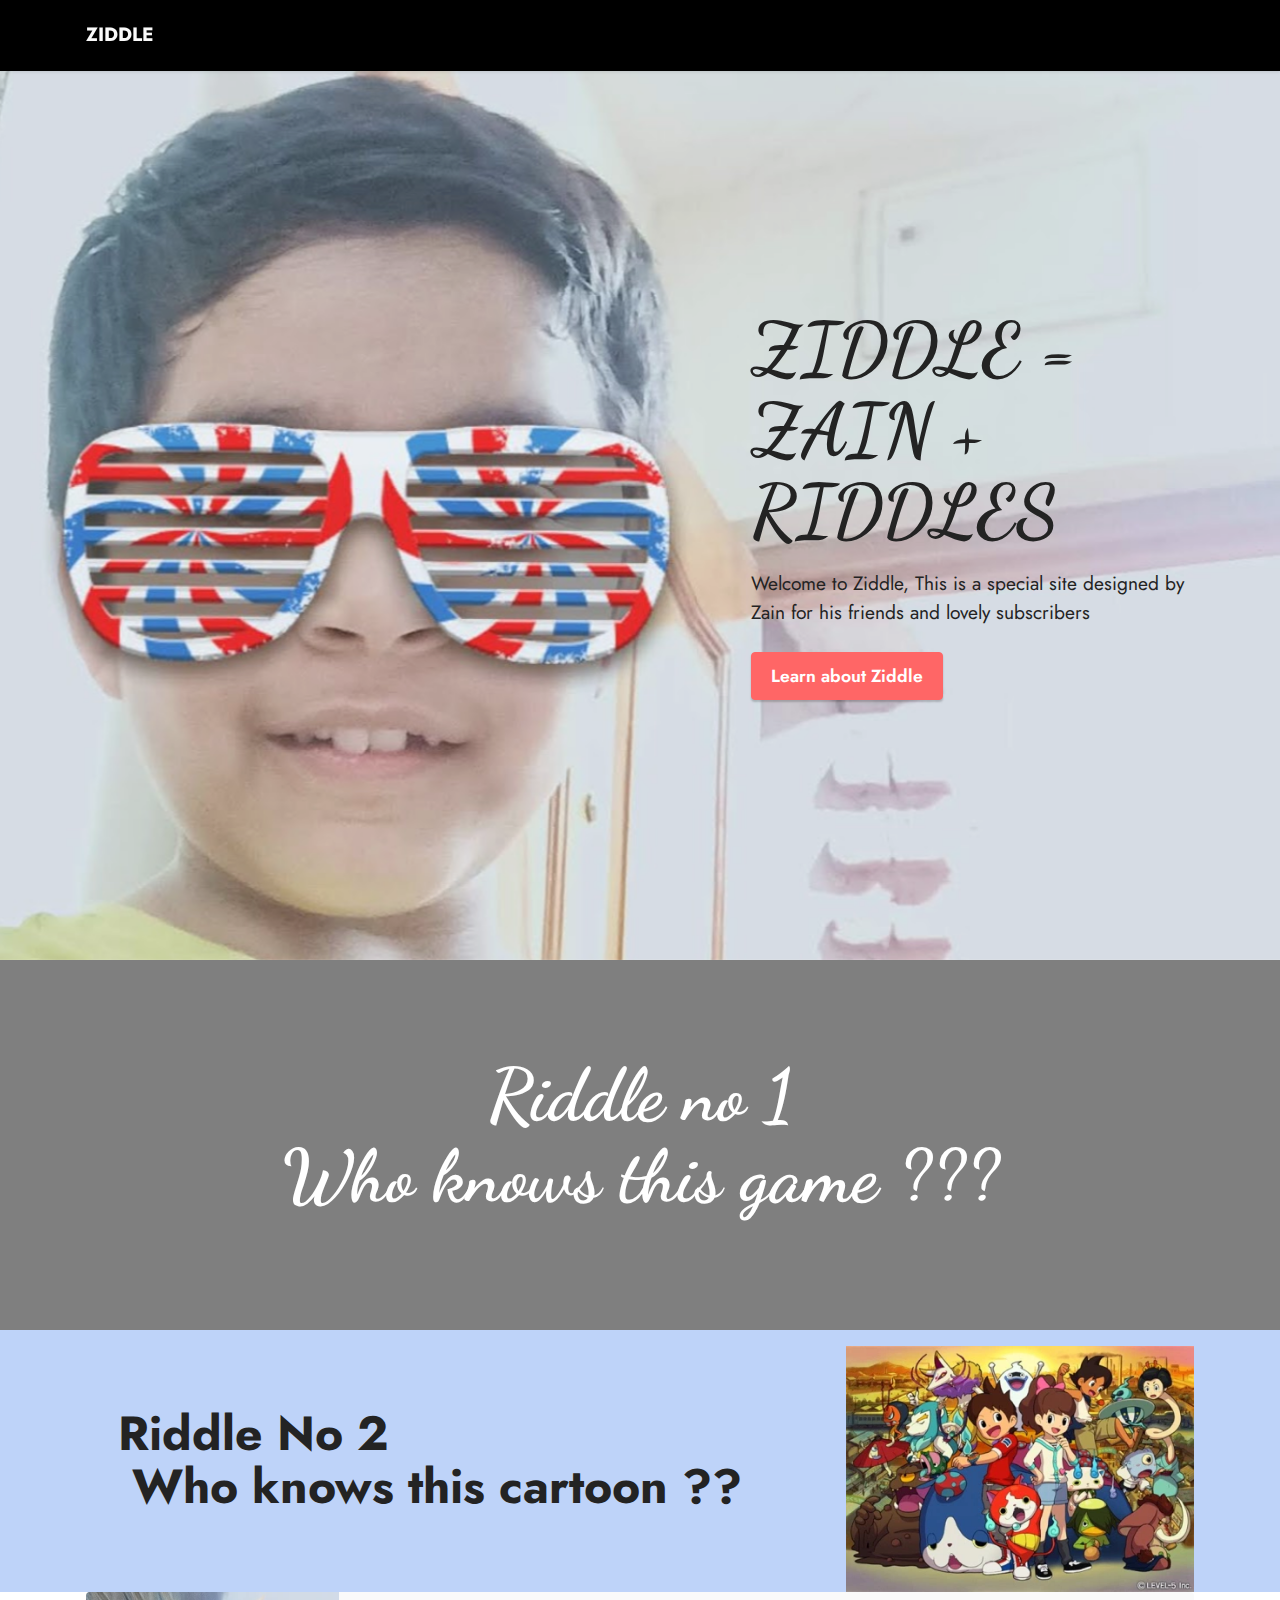
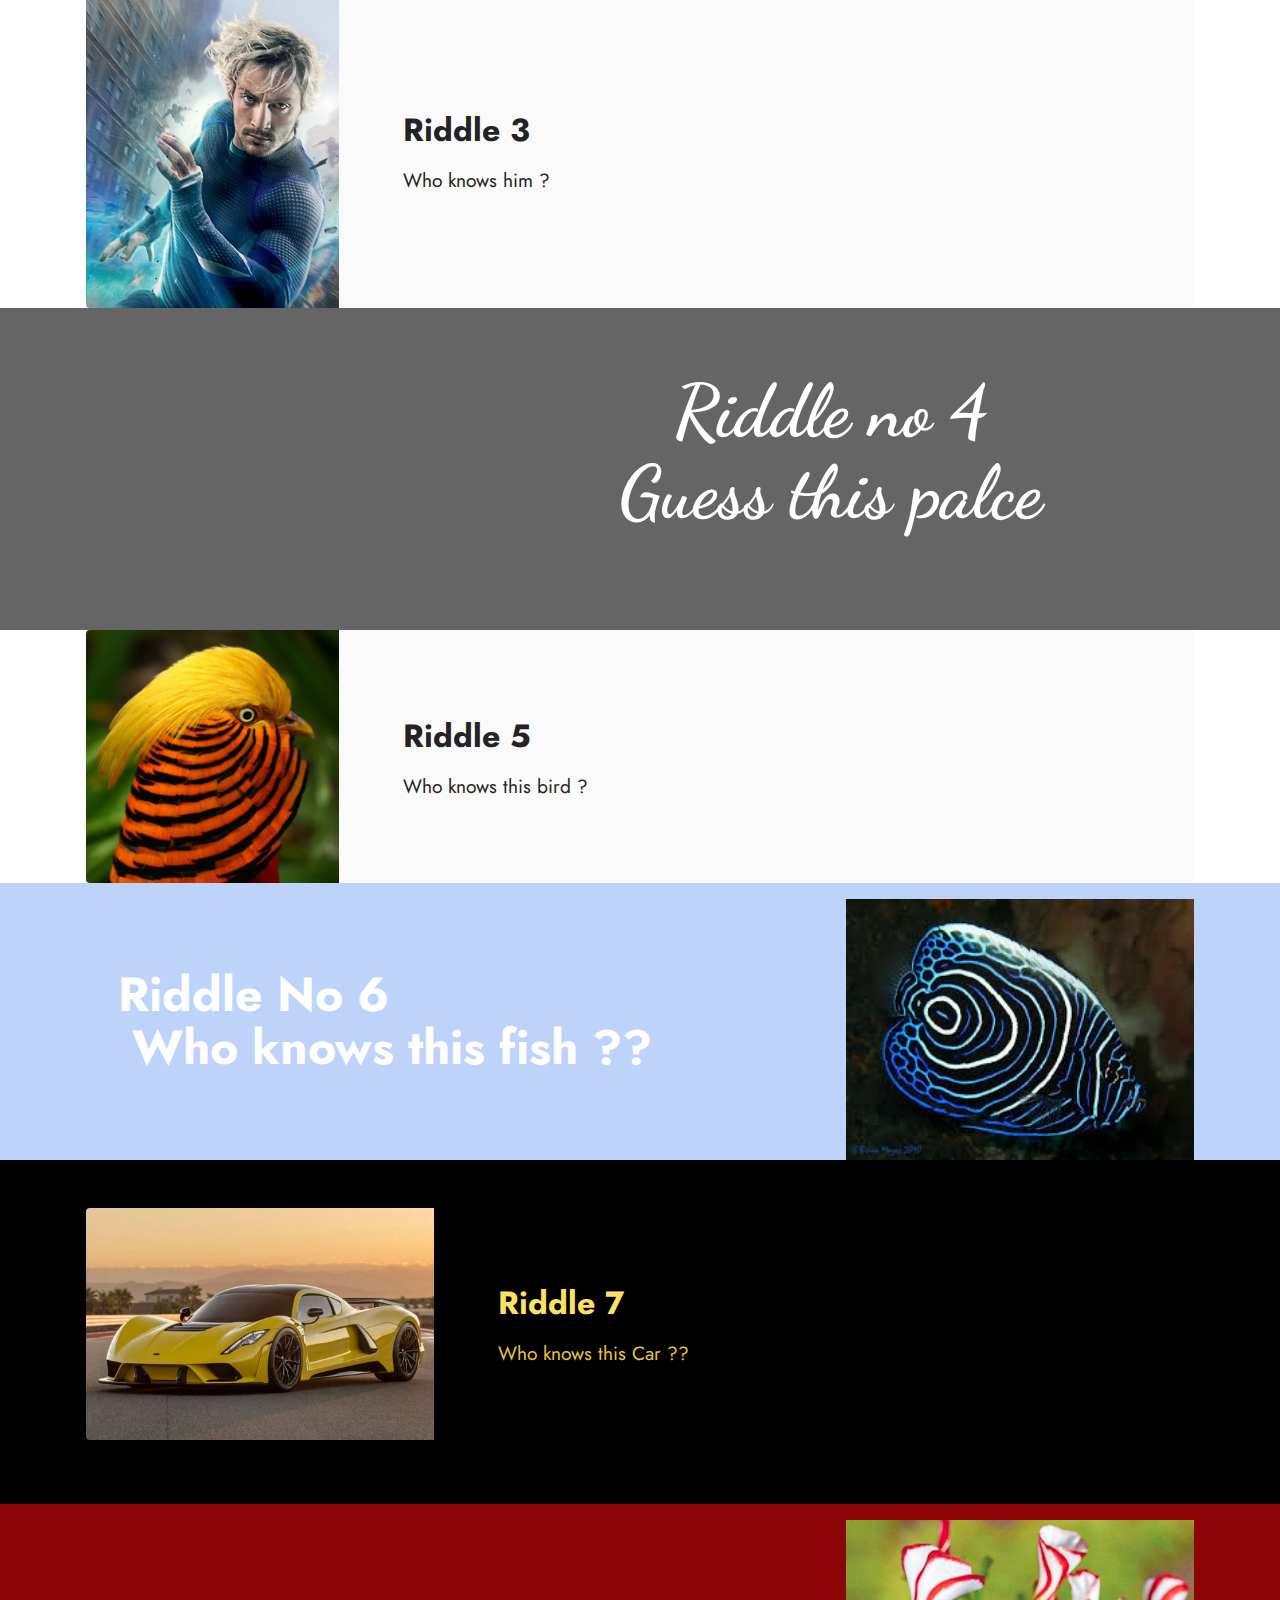
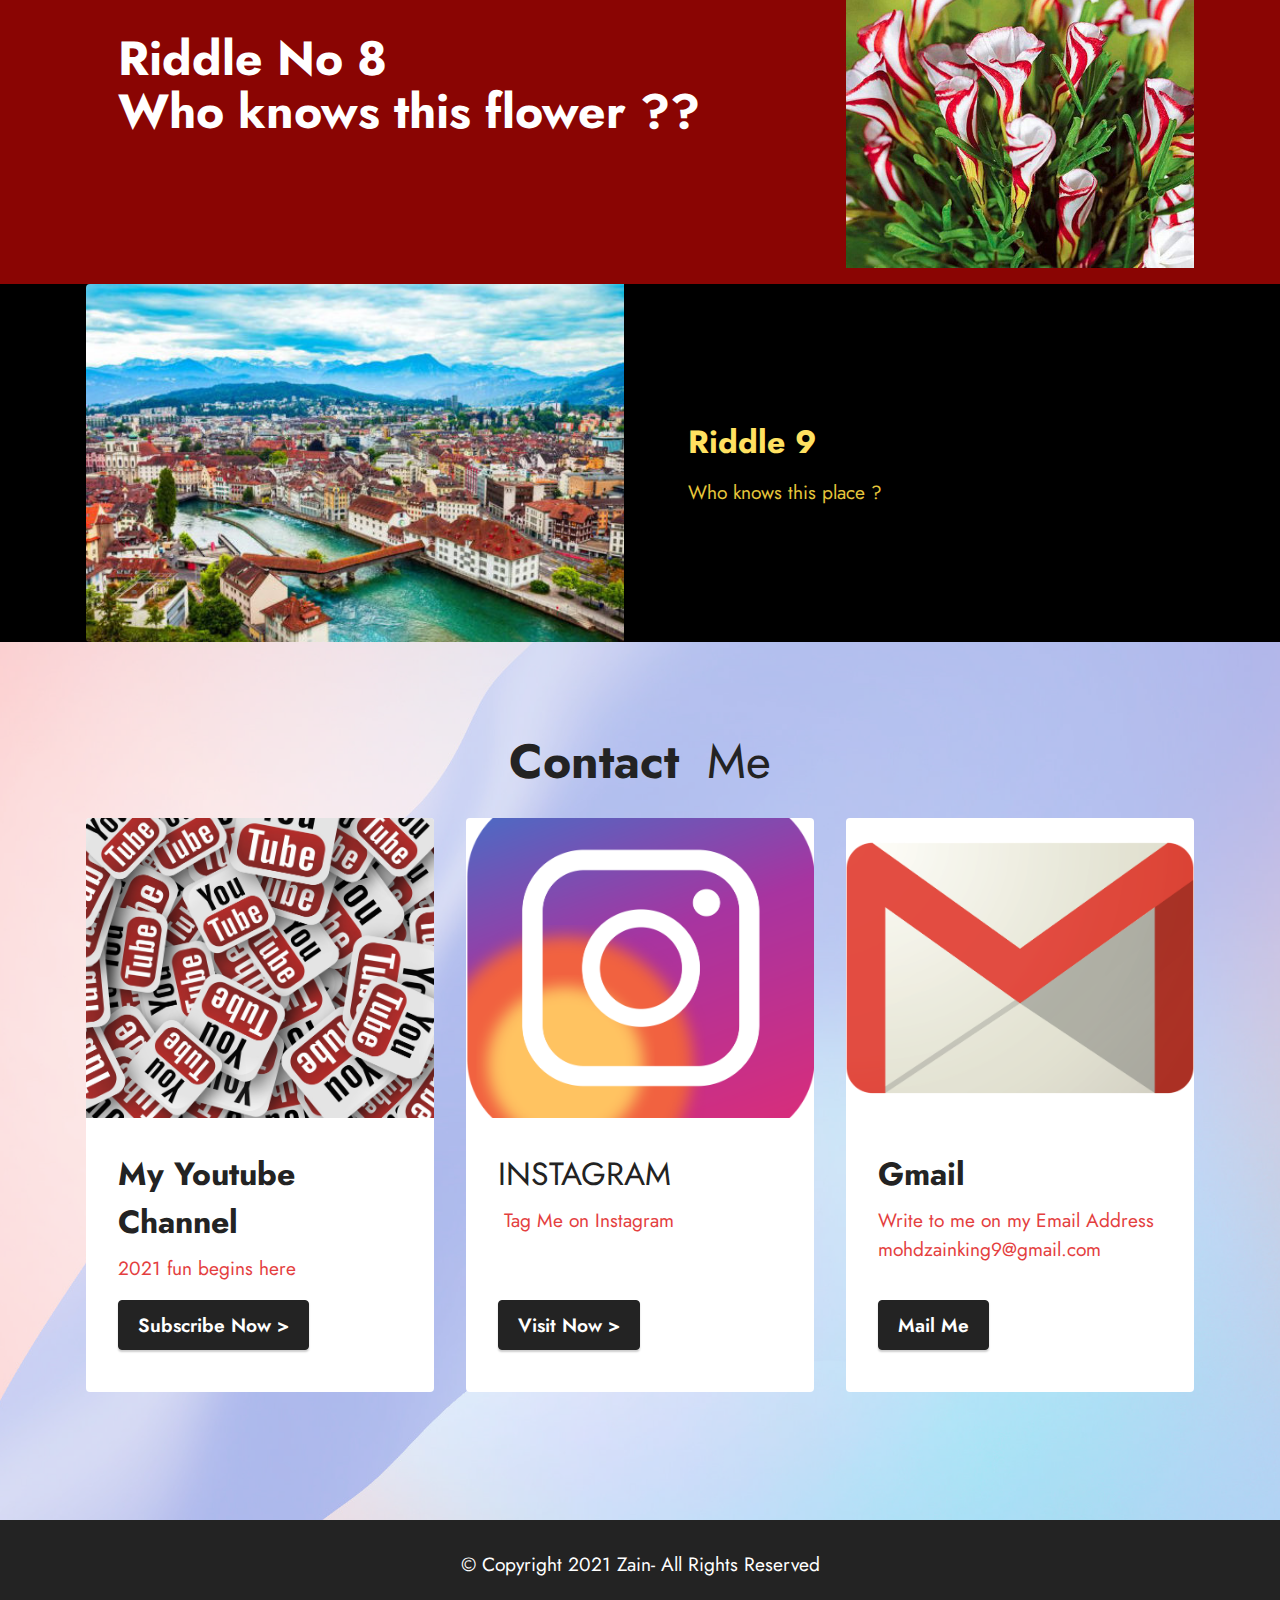
<file: index.html>
<!DOCTYPE html>
<html  >
<head>
  
  <meta charset="UTF-8">
  <meta http-equiv="X-UA-Compatible" content="IE=edge">
  
  <meta name="viewport" content="width=device-width, initial-scale=1, minimum-scale=1">
  <link rel="shortcut icon" href="assets/images/logo.png" type="image/x-icon">
  <meta name="description" content="">
  
  
  <title>Home</title>
  <link rel="stylesheet" href="assets/tether/tether.min.css">
  <link rel="stylesheet" href="assets/bootstrap/css/bootstrap.min.css">
  <link rel="stylesheet" href="assets/bootstrap/css/bootstrap-grid.min.css">
  <link rel="stylesheet" href="assets/bootstrap/css/bootstrap-reboot.min.css">
  <link rel="stylesheet" href="assets/dropdown/css/style.css">
  <link rel="stylesheet" href="assets/socicon/css/styles.css">
  <link rel="stylesheet" href="assets/theme/css/style.css">
  <link rel="preload" as="style" href="assets/mobirise/css/mbr-additional.css"><link rel="stylesheet" href="assets/mobirise/css/mbr-additional.css" type="text/css">
  
  
  
  
</head>
<body>
  
  <section class="menu menu1 cid-sieRmgfRUF" once="menu" id="menu1-0">
    

    <nav class="navbar navbar-dropdown navbar-fixed-top navbar-expand-lg">
        <div class="container">
            <div class="navbar-brand">
                
                <span class="navbar-caption-wrap"><a class="navbar-caption text-white display-7" href="https://mobiri.se">ZIDDLE</a></span>
            </div>
            <button class="navbar-toggler" type="button" data-toggle="collapse" data-target="#navbarSupportedContent" aria-controls="navbarNavAltMarkup" aria-expanded="false" aria-label="Toggle navigation">
                <div class="hamburger">
                    <span></span>
                    <span></span>
                    <span></span>
                    <span></span>
                </div>
            </button>
            <div class="collapse navbar-collapse" id="navbarSupportedContent">
                <ul class="navbar-nav nav-dropdown nav-right" data-app-modern-menu="true"><li class="nav-item"><a class="nav-link link text-black display-4" href="https://mobiri.se"></a>
                    </li></ul>
                
                
            </div>
        </div>
    </nav>
</section>

<section class="header1 cid-sieRuquzo2 mbr-fullscreen" id="header1-1">

    

    <div class="mbr-overlay" style="opacity: 0.1; background-color: rgb(250, 250, 250);"></div>

    <div class="container">
        <div class="row justify-content-end">
            <div class="col-12 col-lg-5">
                <h1 class="mbr-section-title mbr-fonts-style mb-3 display-1"><strong>ZIDDLE = ZAIN + RIDDLES</strong></h1>
                
                <p class="mbr-text mbr-fonts-style display-7">Welcome to Ziddle, This is a special site designed by Zain for his friends and lovely subscribers&nbsp;</p>
                <div class="mbr-section-btn mt-3"><a class="btn btn-secondary display-4" href="page1.html">Learn about Ziddle</a></div>
                <div class="powr-comments" id="39a3076c_1607120290"></div><script src="https://www.powr.io/powr.js?platform=mobirise"></script>
            </div>
        </div>
    </div>
</section>

<section class="header18 cid-sieY0N50po" data-bg-video="https://www.youtube.com/watch?v=xMW-51W0X28" id="header18-6">

    

    <div class="mbr-overlay" style="opacity: 0.5; background-color: rgb(0, 0, 0);"></div>

    <div class="align-center container">
        <div class="row justify-content-center">
            <div class="col-12 col-lg-10">
                <h1 class="mbr-section-title mbr-fonts-style mbr-white mb-3 display-1"><strong>&nbsp; &nbsp; Riddle no 1&nbsp; &nbsp;&nbsp;</strong><br><strong>Who knows this game ???</strong></h1>
                
                
                
            </div>
        </div>
    </div>
</section>

<section class="header14 cid-sifioinuuo" id="header14-b">

    

    

    <div class="container">
        <div class="row justify-content-center align-items-center">
            <div class="col-12 col-md-4 image-wrapper">
                <img src="assets/images/yokai-watch.jpg" alt="">
            </div>
            <div class="col-12 col-md">
                <div class="text-wrapper">
                    <h1 class="mbr-section-title mbr-fonts-style mb-3 display-2"><strong>Riddle No 2</strong><br><strong>&nbsp;Who knows this cartoon ??</strong></h1>
                    
                    
                </div>
            </div>
        </div>
    </div>
</section>

<section class="features10 cid-sifm46g42p" id="features11-c">
    <!---->
    
    
    <div class="container">
        <div class="title">
            
            
        </div>
        <div class="card">
            <div class="card-wrapper">
                <div class="row align-items-center">
                    <div class="col-12 col-md-3">
                        <div class="image-wrapper">
                            <img src="assets/images/qckslvr.webp" alt="" title="">
                        </div>
                    </div>
                    <div class="col-12 col-md">
                        <div class="card-box">
                            <div class="row">
                                <div class="col-12">
                                    <div class="top-line">
                                        <h4 class="card-title mbr-fonts-style display-5"><strong>Riddle 3</strong></h4>
                                        <p class="cost mbr-fonts-style display-5"></p>
                                    </div>
                                </div>
                                <div class="col-12">
                                    <div class="bottom-line">
                                        <p class="mbr-text mbr-fonts-style m-0 display-7">
                                            Who knows him ?</p>
                                    </div>
                                </div>
                            </div>
                        </div>
                    </div>
                </div>
            </div>
        </div>
        
        
        
        
        
    </div>
</section>

<section class="header5 cid-sifmRooK2s" data-bg-video="https://www.youtube.com/watch?v=P9o4vyYH-Vs" id="header5-d">

    

    <div class="mbr-overlay" style="opacity: 0.7; background-color: rgb(35, 35, 35);"></div>

    <div class="container">
        <div class="row justify-content-end">
            <div class="col-12 col-lg-8">
                <h1 class="mbr-section-title mbr-fonts-style mbr-white mb-3 display-1"><strong>Riddle no 4 </strong><br><strong>Guess this palce</strong></h1>
                
                
                
            </div>
        </div>
    </div>
</section>

<section class="features10 cid-sifoHTuvLM" id="features11-e">
    <!---->
    
    
    <div class="container">
        <div class="title">
            
            
        </div>
        <div class="card">
            <div class="card-wrapper">
                <div class="row align-items-center">
                    <div class="col-12 col-md-3">
                        <div class="image-wrapper">
                            <img src="assets/images/golder.jpg" alt="" title="">
                        </div>
                    </div>
                    <div class="col-12 col-md">
                        <div class="card-box">
                            <div class="row">
                                <div class="col-12">
                                    <div class="top-line">
                                        <h4 class="card-title mbr-fonts-style display-5"><strong>Riddle 5</strong></h4>
                                        <p class="cost mbr-fonts-style display-5"></p>
                                    </div>
                                </div>
                                <div class="col-12">
                                    <div class="bottom-line">
                                        <p class="mbr-text mbr-fonts-style m-0 display-7">
                                            Who knows this bird ?</p>
                                    </div>
                                </div>
                            </div>
                        </div>
                    </div>
                </div>
            </div>
        </div>
        
        
        
        
        
    </div>
</section>

<section class="header14 cid-siftJRIp3t" id="header14-f">

    

    

    <div class="container">
        <div class="row justify-content-center align-items-center">
            <div class="col-12 col-md-4 image-wrapper">
                <img src="assets/images/baba-mail-259x194.jpg" alt="">
            </div>
            <div class="col-12 col-md">
                <div class="text-wrapper">
                    <h1 class="mbr-section-title mbr-fonts-style mb-3 display-2"><strong>Riddle No 6</strong><br><strong>&nbsp;Who knows this&nbsp;</strong><strong>fish ??</strong></h1>
                    
                    
                </div>
            </div>
        </div>
    </div>
</section>

<section class="features10 cid-sifu9qp74q" id="features11-h">
    <!---->
    
    
    <div class="container">
        <div class="title">
            
            
        </div>
        <div class="card">
            <div class="card-wrapper">
                <div class="row align-items-center">
                    <div class="col-12 col-md-4">
                        <div class="image-wrapper">
                            <img src="assets/images/henice-venom-506x337.jpg" alt="" title="">
                        </div>
                    </div>
                    <div class="col-12 col-md">
                        <div class="card-box">
                            <div class="row">
                                <div class="col-12">
                                    <div class="top-line">
                                        <h4 class="card-title mbr-fonts-style display-5"><strong>Riddle 7&nbsp;</strong></h4>
                                        <p class="cost mbr-fonts-style display-5"></p>
                                    </div>
                                </div>
                                <div class="col-12">
                                    <div class="bottom-line">
                                        <p class="mbr-text mbr-fonts-style m-0 display-7">Who knows this Car ??</p>
                                    </div>
                                </div>
                            </div>
                        </div>
                    </div>
                </div>
            </div>
        </div>
        
        
        
        
        
    </div>
</section>

<section class="header14 cid-sifvmi7Vsa" id="header14-j">

    

    

    <div class="container">
        <div class="row justify-content-center align-items-center">
            <div class="col-12 col-md-4 image-wrapper">
                <img src="assets/images/9candy-cane-sorrel-500x500.jpg" alt="">
            </div>
            <div class="col-12 col-md">
                <div class="text-wrapper">
                    <h1 class="mbr-section-title mbr-fonts-style mb-3 display-2"><strong>Riddle No 8</strong><br><strong>Who knows this flower ??</strong></h1>
                    
                    
                </div>
            </div>
        </div>
    </div>
</section>

<section class="features10 cid-sifwZdINRi" id="features11-k">
    <!---->
    
    
    <div class="container">
        <div class="title">
            
            
        </div>
        <div class="card">
            <div class="card-wrapper">
                <div class="row align-items-center">
                    <div class="col-12 col-md-6">
                        <div class="image-wrapper">
                            <img src="assets/images/lucerne-city-aerial-panoramic-view-switzerland-lucerne-city-aerial-panoramic-view-lucerne-luzern-city-central-166233417-506x337.jpg" alt="" title="">
                        </div>
                    </div>
                    <div class="col-12 col-md">
                        <div class="card-box">
                            <div class="row">
                                <div class="col-12">
                                    <div class="top-line">
                                        <h4 class="card-title mbr-fonts-style display-5"><strong>Riddle 9</strong></h4>
                                        <p class="cost mbr-fonts-style display-5"></p>
                                    </div>
                                </div>
                                <div class="col-12">
                                    <div class="bottom-line">
                                        <p class="mbr-text mbr-fonts-style m-0 display-7">
                                            Who knows this place ?</p>
                                    </div>
                                </div>
                            </div>
                        </div>
                    </div>
                </div>
            </div>
        </div>
        
        
        
        
        
    </div>
</section>

<section class="features4 cid-sieRymnMgV" id="features4-2">
    
    <div class="mbr-overlay"></div>
    <div class="container">
        <div class="mbr-section-head">
            <h4 class="mbr-section-title mbr-fonts-style align-center mb-0 display-2"><p><strong>Contact&nbsp;</strong>&nbsp;Me</p></h4>
            
        </div>
        <div class="row mt-4">
            
            
            <div class="item features-image сol-12 col-md-6 col-lg-4">
                <div class="item-wrapper">
                    <div class="item-img">
                        <img src="assets/images/mbr.jpg" alt="" title="" data-slide-to="0">
                    </div>
                    <div class="item-content">
                        <h5 class="item-title mbr-fonts-style display-5"><strong>My Youtube Channel</strong></h5>
                        <h6 class="item-subtitle mbr-fonts-style mt-1 display-7">2021 fun begins here&nbsp;</h6>
                        
                    </div>
                    <div class="mbr-section-btn item-footer mt-2"><a href="https://www.youtube.com/channel/UCiAsWtzj45niQ2V6zsEK5Yg/featured?view_as=subscriber" class="btn item-btn btn-black display-7" target="_blank">Subscribe Now &gt;</a></div>
                </div>
            </div><div class="item features-image сol-12 col-md-6 col-lg-4">
                <div class="item-wrapper">
                    <div class="item-img">
                        <img src="assets/images/mbr-2.png" alt="" title="" data-slide-to="1">
                    </div>
                    <div class="item-content">
                        <h5 class="item-title mbr-fonts-style display-5">INSTAGRAM</h5>
                        <h6 class="item-subtitle mbr-fonts-style mt-1 display-7">&nbsp;Tag Me on Instagram</h6>
                        
                    </div>
                    <div class="mbr-section-btn item-footer mt-2"><a href="https://www.instagram.com/zain123174/" class="btn item-btn btn-black display-7" target="_blank">Visit Now &gt;</a></div>
                </div>
            </div><div class="item features-image сol-12 col-md-6 col-lg-4">
                <div class="item-wrapper">
                    <div class="item-img">
                        <img src="assets/images/mbr-1.png" alt="" title="" data-slide-to="2">
                    </div>
                    <div class="item-content">
                        <h5 class="item-title mbr-fonts-style display-5"><strong>Gmail&nbsp;</strong></h5>
                        <h6 class="item-subtitle mbr-fonts-style mt-1 display-7">Write to me on my Email Address<br>mohdzainking9@gmail.com</h6>
                        
                    </div>
                    <div class="mbr-section-btn item-footer mt-2"><a href="mailto:mohdzainking9@gmail.com" class="btn item-btn btn-black display-7">Mail Me</a></div>
                </div>
            </div>
            
        </div>
    </div>
    
</section>

<section class="footer7 cid-sieRCFmxHL" once="footers" id="footer7-3">

    

    

    <div class="container">
        <div class="media-container-row align-center mbr-white">
            <div class="col-12">
                <p class="mbr-text mb-0 mbr-fonts-style display-7">
                    © Copyright 2021 Zain- All Rights Reserved
                </p>
            </div>
        </div>
    </div>
</section><section id="top-1" hidden><a href="https://mobirise.site"></a></section><script src="assets/web/assets/jquery/jquery.min.js"></script>  <script src="assets/popper/popper.min.js"></script>  <script src="assets/tether/tether.min.js"></script>  <script src="assets/bootstrap/js/bootstrap.min.js"></script>  <script src="assets/smoothscroll/smooth-scroll.js"></script>  <script src="assets/dropdown/js/nav-dropdown.js"></script>  <script src="assets/dropdown/js/navbar-dropdown.js"></script>  <script src="assets/touchswipe/jquery.touch-swipe.min.js"></script>  <script src="assets/ytplayer/jquery.mb.ytplayer.min.js"></script>  <script src="assets/vimeoplayer/jquery.mb.vimeo_player.js"></script>  <script src="assets/theme/js/script.js"></script>  
  
  
</body>
</html>
</file>
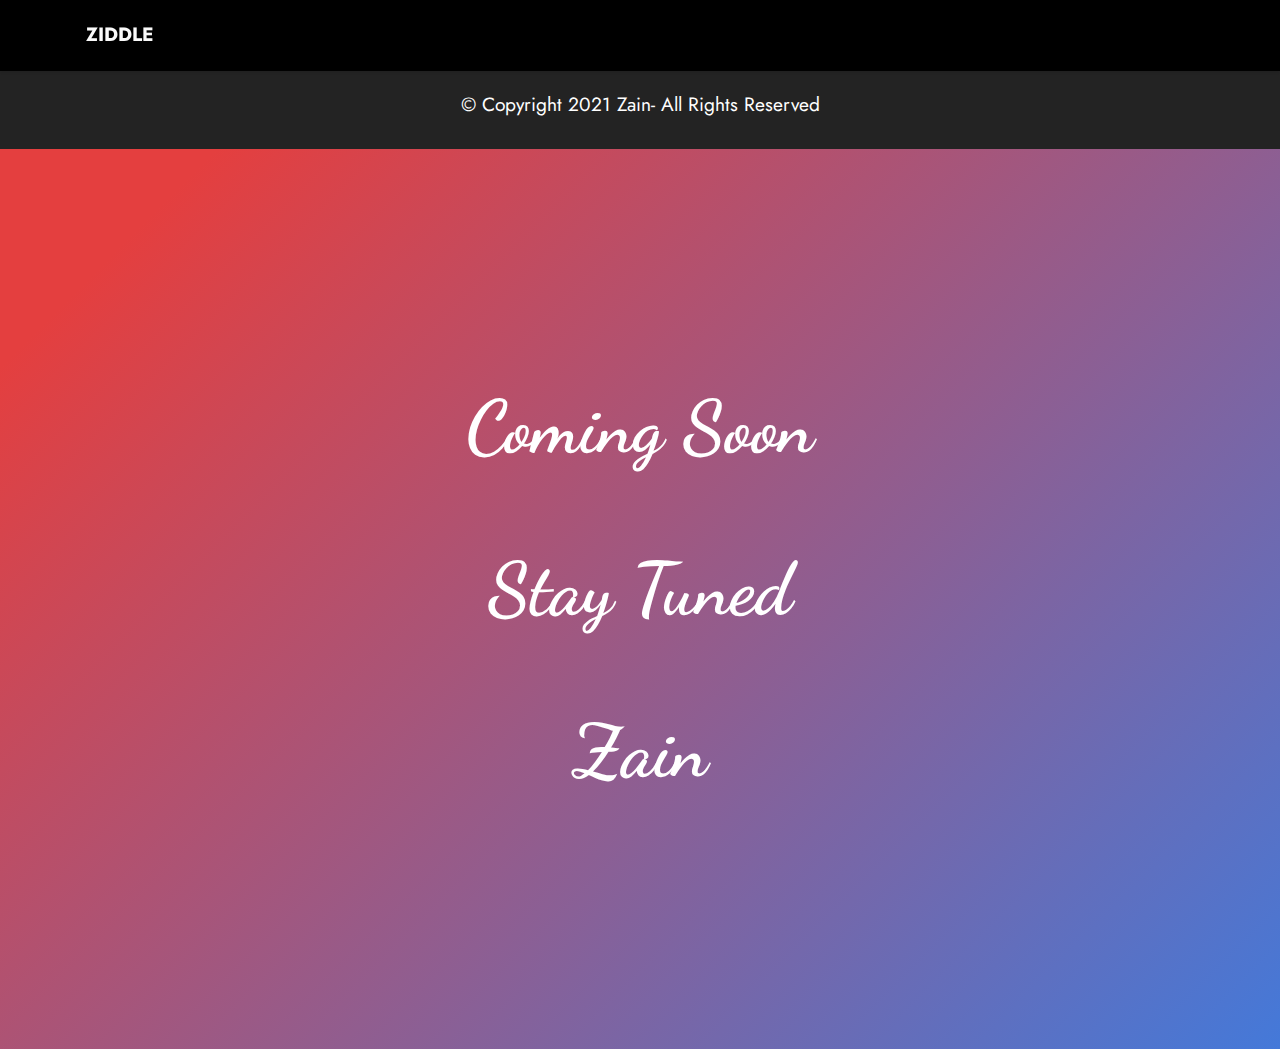
<file: page1.html>
<!DOCTYPE html>
<html  >
<head>
  
  <meta charset="UTF-8">
  <meta http-equiv="X-UA-Compatible" content="IE=edge">
  
  <meta name="viewport" content="width=device-width, initial-scale=1, minimum-scale=1">
  <link rel="shortcut icon" href="assets/images/logo.png" type="image/x-icon">
  <meta name="description" content="">
  
  
  <title>ziddle</title>
  <link rel="stylesheet" href="assets/tether/tether.min.css">
  <link rel="stylesheet" href="assets/bootstrap/css/bootstrap.min.css">
  <link rel="stylesheet" href="assets/bootstrap/css/bootstrap-grid.min.css">
  <link rel="stylesheet" href="assets/bootstrap/css/bootstrap-reboot.min.css">
  <link rel="stylesheet" href="assets/dropdown/css/style.css">
  <link rel="stylesheet" href="assets/socicon/css/styles.css">
  <link rel="stylesheet" href="assets/theme/css/style.css">
  <link rel="preload" as="style" href="assets/mobirise/css/mbr-additional.css"><link rel="stylesheet" href="assets/mobirise/css/mbr-additional.css" type="text/css">
  
  
  
  
</head>
<body>
  
  <section class="menu menu1 cid-sieRmgfRUF" once="menu" id="menu1-7">
    

    <nav class="navbar navbar-dropdown navbar-fixed-top navbar-expand-lg">
        <div class="container">
            <div class="navbar-brand">
                
                <span class="navbar-caption-wrap"><a class="navbar-caption text-white display-7" href="https://mobiri.se">ZIDDLE</a></span>
            </div>
            <button class="navbar-toggler" type="button" data-toggle="collapse" data-target="#navbarSupportedContent" aria-controls="navbarNavAltMarkup" aria-expanded="false" aria-label="Toggle navigation">
                <div class="hamburger">
                    <span></span>
                    <span></span>
                    <span></span>
                    <span></span>
                </div>
            </button>
            <div class="collapse navbar-collapse" id="navbarSupportedContent">
                <ul class="navbar-nav nav-dropdown nav-right" data-app-modern-menu="true"><li class="nav-item"><a class="nav-link link text-black display-4" href="https://mobiri.se"></a>
                    </li></ul>
                
                
            </div>
        </div>
    </nav>
</section>

<section class="footer7 cid-sieRCFmxHL" once="footers" id="footer7-8">

    

    

    <div class="container">
        <div class="media-container-row align-center mbr-white">
            <div class="col-12">
                <p class="mbr-text mb-0 mbr-fonts-style display-7">
                    © Copyright 2021 Zain- All Rights Reserved
                </p>
            </div>
        </div>
    </div>
</section>

<section class="header18 cid-sif4z8HHHN mbr-fullscreen" id="header18-9">

    

    

    <div class="align-center container">
        <div class="row justify-content-center">
            <div class="col-12 col-lg-10">
                <h1 class="mbr-section-title mbr-fonts-style mbr-white mb-3 display-1"><strong>Coming Soon</strong><br><strong>&nbsp;</strong><br><strong>Stay T</strong><strong>uned</strong><br><br><strong>Zain</strong></h1>
                
                
                
            </div>
        </div>
    </div>
</section><section id="top-1" hidden><a href="https://mobirise.site"></a></section><script src="assets/web/assets/jquery/jquery.min.js"></script>  <script src="assets/popper/popper.min.js"></script>  <script src="assets/tether/tether.min.js"></script>  <script src="assets/bootstrap/js/bootstrap.min.js"></script>  <script src="assets/smoothscroll/smooth-scroll.js"></script>  <script src="assets/dropdown/js/nav-dropdown.js"></script>  <script src="assets/dropdown/js/navbar-dropdown.js"></script>  <script src="assets/touchswipe/jquery.touch-swipe.min.js"></script>  <script src="assets/theme/js/script.js"></script>  
  
  
</body>
</html>
</file>
<file: assets/dropdown/css/style.css>
.navbar-dropdown {
  left: 0;
  padding: 0;
  position: absolute;
  right: 0;
  top: 0;
  transition: all 0.45s ease;
  z-index: 1030;
  background: #282828; }
  .navbar-dropdown .navbar-logo {
    margin-right: 0.8rem;
    transition: margin 0.3s ease-in-out;
    vertical-align: middle; }
    .navbar-dropdown .navbar-logo img {
      height: 3.125rem;
      transition: all 0.3s ease-in-out; }
    .navbar-dropdown .navbar-logo.mbr-iconfont {
      font-size: 3.125rem;
      line-height: 3.125rem; }
  .navbar-dropdown .navbar-caption {
    font-weight: 700;
    white-space: normal;
    vertical-align: -4px;
    line-height: 3.125rem !important; }
    .navbar-dropdown .navbar-caption, .navbar-dropdown .navbar-caption:hover {
      color: inherit;
      text-decoration: none; }
  .navbar-dropdown .mbr-iconfont + .navbar-caption {
    vertical-align: -1px; }
  .navbar-dropdown.navbar-fixed-top {
    position: fixed; }
  .navbar-dropdown .navbar-brand span {
    vertical-align: -4px; }
  .navbar-dropdown.bg-color.transparent {
    background: none; }
  .navbar-dropdown.navbar-short .navbar-brand {
    padding: 0.625rem 0; }
    .navbar-dropdown.navbar-short .navbar-brand span {
      vertical-align: -1px; }
  .navbar-dropdown.navbar-short .navbar-caption {
    line-height: 2.375rem !important;
    vertical-align: -2px; }
  .navbar-dropdown.navbar-short .navbar-logo {
    margin-right: 0.5rem; }
    .navbar-dropdown.navbar-short .navbar-logo img {
      height: 2.375rem; }
    .navbar-dropdown.navbar-short .navbar-logo.mbr-iconfont {
      font-size: 2.375rem;
      line-height: 2.375rem; }
  .navbar-dropdown.navbar-short .mbr-table-cell {
    height: 3.625rem; }
  .navbar-dropdown .navbar-close {
    left: 0.6875rem;
    position: fixed;
    top: 0.75rem;
    z-index: 1000; }
  .navbar-dropdown .hamburger-icon {
    content: "";
    display: inline-block;
    vertical-align: middle;
    width: 16px;
    -webkit-box-shadow: 0 -6px 0 1px #282828,0 0 0 1px #282828,0 6px 0 1px #282828;
    -moz-box-shadow: 0 -6px 0 1px #282828,0 0 0 1px #282828,0 6px 0 1px #282828;
    box-shadow: 0 -6px 0 1px #282828,0 0 0 1px #282828,0 6px 0 1px #282828; }

.dropdown-menu .dropdown-toggle[data-toggle="dropdown-submenu"]::after {
  border-bottom: 0.35em solid transparent;
  border-left: 0.35em solid;
  border-right: 0;
  border-top: 0.35em solid transparent;
  margin-left: 0.3rem; }

.dropdown-menu .dropdown-item:focus {
  outline: 0; }

.nav-dropdown {
  font-size: 0.75rem;
  font-weight: 500;
  height: auto !important; }
  .nav-dropdown .nav-btn {
    padding-left: 1rem; }
  .nav-dropdown .link {
    margin: .667em 1.667em;
    font-weight: 500;
    padding: 0;
    transition: color .2s ease-in-out; }
    .nav-dropdown .link.dropdown-toggle {
      margin-right: 2.583em; }
      .nav-dropdown .link.dropdown-toggle::after {
        margin-left: .25rem;
        border-top: 0.35em solid;
        border-right: 0.35em solid transparent;
        border-left: 0.35em solid transparent;
        border-bottom: 0; }
      .nav-dropdown .link.dropdown-toggle[aria-expanded="true"] {
        margin: 0;
        padding: 0.667em 3.263em  0.667em 1.667em; }
  .nav-dropdown .link::after,
  .nav-dropdown .dropdown-item::after {
    color: inherit; }
  .nav-dropdown .btn {
    font-size: 0.75rem;
    font-weight: 700;
    letter-spacing: 0;
    margin-bottom: 0;
    padding-left: 1.25rem;
    padding-right: 1.25rem; }
  .nav-dropdown .dropdown-menu {
    border-radius: 0;
    border: 0;
    left: 0;
    margin: 0;
    padding-bottom: 1.25rem;
    padding-top: 1.25rem;
    position: relative; }
  .nav-dropdown .dropdown-submenu {
    margin-left: 0.125rem;
    top: 0; }
  .nav-dropdown .dropdown-item {
    font-weight: 500;
    line-height: 2;
    padding: 0.3846em 4.615em 0.3846em 1.5385em;
    position: relative;
    transition: color .2s ease-in-out, background-color .2s ease-in-out; }
    .nav-dropdown .dropdown-item::after {
      margin-top: -0.3077em;
      position: absolute;
      right: 1.1538em;
      top: 50%; }
    .nav-dropdown .dropdown-item:focus, .nav-dropdown .dropdown-item:hover {
      background: none; }

@media (max-width: 767px) {
  .nav-dropdown.navbar-toggleable-sm {
    bottom: 0;
    display: none;
    left: 0;
    overflow-x: hidden;
    position: fixed;
    top: 0;
    transform: translateX(-100%);
    -ms-transform: translateX(-100%);
    -webkit-transform: translateX(-100%);
    width: 18.75rem;
    z-index: 999; } }
.nav-dropdown.navbar-toggleable-xl {
  bottom: 0;
  display: none;
  left: 0;
  overflow-x: hidden;
  position: fixed;
  top: 0;
  transform: translateX(-100%);
  -ms-transform: translateX(-100%);
  -webkit-transform: translateX(-100%);
  width: 18.75rem;
  z-index: 999; }

.nav-dropdown-sm {
  display: block !important;
  overflow-x: hidden;
  overflow: auto;
  padding-top: 3.875rem; }
  .nav-dropdown-sm::after {
    content: "";
    display: block;
    height: 3rem;
    width: 100%; }
  .nav-dropdown-sm.collapse.in ~ .navbar-close {
    display: block !important; }
  .nav-dropdown-sm.collapsing, .nav-dropdown-sm.collapse.in {
    transform: translateX(0);
    -ms-transform: translateX(0);
    -webkit-transform: translateX(0);
    transition: all 0.25s ease-out;
    -webkit-transition: all 0.25s ease-out;
    background: #282828; }
  .nav-dropdown-sm.collapsing[aria-expanded="false"] {
    transform: translateX(-100%);
    -ms-transform: translateX(-100%);
    -webkit-transform: translateX(-100%); }
  .nav-dropdown-sm .nav-item {
    display: block;
    margin-left: 0 !important;
    padding-left: 0; }
  .nav-dropdown-sm .link,
  .nav-dropdown-sm .dropdown-item {
    border-top: 1px dotted rgba(255, 255, 255, 0.1);
    font-size: 0.8125rem;
    line-height: 1.6;
    margin: 0 !important;
    padding: 0.875rem 2.4rem 0.875rem 1.5625rem !important;
    position: relative;
    white-space: normal; }
    .nav-dropdown-sm .link:focus, .nav-dropdown-sm .link:hover,
    .nav-dropdown-sm .dropdown-item:focus,
    .nav-dropdown-sm .dropdown-item:hover {
      background: rgba(0, 0, 0, 0.2) !important;
      color: #c0a375; }
  .nav-dropdown-sm .nav-btn {
    position: relative;
    padding: 1.5625rem 1.5625rem 0 1.5625rem; }
    .nav-dropdown-sm .nav-btn::before {
      border-top: 1px dotted rgba(255, 255, 255, 0.1);
      content: "";
      left: 0;
      position: absolute;
      top: 0;
      width: 100%; }
    .nav-dropdown-sm .nav-btn + .nav-btn {
      padding-top: 0.625rem; }
      .nav-dropdown-sm .nav-btn + .nav-btn::before {
        display: none; }
  .nav-dropdown-sm .btn {
    padding: 0.625rem 0; }
  .nav-dropdown-sm .dropdown-toggle[data-toggle="dropdown-submenu"]::after {
    margin-left: .25rem;
    border-top: 0.35em solid;
    border-right: 0.35em solid transparent;
    border-left: 0.35em solid transparent;
    border-bottom: 0; }
  .nav-dropdown-sm .dropdown-toggle[data-toggle="dropdown-submenu"][aria-expanded="true"]::after {
    border-top: 0;
    border-right: 0.35em solid transparent;
    border-left: 0.35em solid transparent;
    border-bottom: 0.35em solid; }
  .nav-dropdown-sm .dropdown-menu {
    margin: 0;
    padding: 0;
    position: relative;
    top: 0;
    left: 0;
    width: 100%;
    border: 0;
    float: none;
    border-radius: 0;
    background: none; }
  .nav-dropdown-sm .dropdown-submenu {
    left: 100%;
    margin-left: 0.125rem;
    margin-top: -1.25rem;
    top: 0; }

.navbar-toggleable-sm .nav-dropdown .dropdown-menu {
  position: absolute; }

.navbar-toggleable-sm .nav-dropdown .dropdown-submenu {
  left: 100%;
  margin-left: 0.125rem;
  margin-top: -1.25rem;
  top: 0; }

.navbar-toggleable-sm.opened .nav-dropdown .dropdown-menu {
  position: relative; }

.navbar-toggleable-sm.opened .nav-dropdown .dropdown-submenu {
  left: 0;
  margin-left: 00rem;
  margin-top: 0rem;
  top: 0; }

.is-builder .nav-dropdown.collapsing {
  transition: none !important; }

/*# sourceMappingURL=style.css.map */
</file>
<file: assets/socicon/css/styles.css>
@charset "UTF-8";

@font-face {
  font-family: 'Socicon';
  src:  url('../fonts/socicon.eot');
  src:  url('../fonts/socicon.eot?#iefix') format('embedded-opentype'),
    url('../fonts/socicon.woff2') format('woff2'),
    url('../fonts/socicon.ttf') format('truetype'),
    url('../fonts/socicon.woff') format('woff'),
    url('../fonts/socicon.svg#socicon') format('svg');
  font-weight: normal;
  font-style: normal;
}

[data-icon]:before {
  font-family: "socicon" !important;
  content: attr(data-icon);
  font-style: normal !important;
  font-weight: normal !important;
  font-variant: normal !important;
  text-transform: none !important;
  speak: none;
  line-height: 1;
  -webkit-font-smoothing: antialiased;
  -moz-osx-font-smoothing: grayscale;
}

[class^="socicon-"], [class*=" socicon-"] {
  /* use !important to prevent issues with browser extensions that change fonts */
  font-family: 'Socicon' !important;
  speak: none;
  font-style: normal;
  font-weight: normal;
  font-variant: normal;
  text-transform: none;
  line-height: 1;

  /* Better Font Rendering =========== */
  -webkit-font-smoothing: antialiased;
  -moz-osx-font-smoothing: grayscale;
}

.socicon-eitaa:before {
  content: "\e97c";
}
.socicon-soroush:before {
  content: "\e97d";
}
.socicon-bale:before {
  content: "\e97e";
}
.socicon-zazzle:before {
  content: "\e97b";
}
.socicon-society6:before {
  content: "\e97a";
}
.socicon-redbubble:before {
  content: "\e979";
}
.socicon-avvo:before {
  content: "\e978";
}
.socicon-stitcher:before {
  content: "\e977";
}
.socicon-googlehangouts:before {
  content: "\e974";
}
.socicon-dlive:before {
  content: "\e975";
}
.socicon-vsco:before {
  content: "\e976";
}
.socicon-flipboard:before {
  content: "\e973";
}
.socicon-ubuntu:before {
  content: "\e958";
}
.socicon-artstation:before {
  content: "\e959";
}
.socicon-invision:before {
  content: "\e95a";
}
.socicon-torial:before {
  content: "\e95b";
}
.socicon-collectorz:before {
  content: "\e95c";
}
.socicon-seenthis:before {
  content: "\e95d";
}
.socicon-googleplaymusic:before {
  content: "\e95e";
}
.socicon-debian:before {
  content: "\e95f";
}
.socicon-filmfreeway:before {
  content: "\e960";
}
.socicon-gnome:before {
  content: "\e961";
}
.socicon-itchio:before {
  content: "\e962";
}
.socicon-jamendo:before {
  content: "\e963";
}
.socicon-mix:before {
  content: "\e964";
}
.socicon-sharepoint:before {
  content: "\e965";
}
.socicon-tinder:before {
  content: "\e966";
}
.socicon-windguru:before {
  content: "\e967";
}
.socicon-cdbaby:before {
  content: "\e968";
}
.socicon-elementaryos:before {
  content: "\e969";
}
.socicon-stage32:before {
  content: "\e96a";
}
.socicon-tiktok:before {
  content: "\e96b";
}
.socicon-gitter:before {
  content: "\e96c";
}
.socicon-letterboxd:before {
  content: "\e96d";
}
.socicon-threema:before {
  content: "\e96e";
}
.socicon-splice:before {
  content: "\e96f";
}
.socicon-metapop:before {
  content: "\e970";
}
.socicon-naver:before {
  content: "\e971";
}
.socicon-remote:before {
  content: "\e972";
}
.socicon-internet:before {
  content: "\e957";
}
.socicon-moddb:before {
  content: "\e94b";
}
.socicon-indiedb:before {
  content: "\e94c";
}
.socicon-traxsource:before {
  content: "\e94d";
}
.socicon-gamefor:before {
  content: "\e94e";
}
.socicon-pixiv:before {
  content: "\e94f";
}
.socicon-myanimelist:before {
  content: "\e950";
}
.socicon-blackberry:before {
  content: "\e951";
}
.socicon-wickr:before {
  content: "\e952";
}
.socicon-spip:before {
  content: "\e953";
}
.socicon-napster:before {
  content: "\e954";
}
.socicon-beatport:before {
  content: "\e955";
}
.socicon-hackerone:before {
  content: "\e956";
}
.socicon-hackernews:before {
  content: "\e946";
}
.socicon-smashwords:before {
  content: "\e947";
}
.socicon-kobo:before {
  content: "\e948";
}
.socicon-bookbub:before {
  content: "\e949";
}
.socicon-mailru:before {
  content: "\e94a";
}
.socicon-gitlab:before {
  content: "\e945";
}
.socicon-instructables:before {
  content: "\e944";
}
.socicon-portfolio:before {
  content: "\e943";
}
.socicon-codered:before {
  content: "\e940";
}
.socicon-origin:before {
  content: "\e941";
}
.socicon-nextdoor:before {
  content: "\e942";
}
.socicon-udemy:before {
  content: "\e93f";
}
.socicon-livemaster:before {
  content: "\e93e";
}
.socicon-crunchbase:before {
  content: "\e93b";
}
.socicon-homefy:before {
  content: "\e93c";
}
.socicon-calendly:before {
  content: "\e93d";
}
.socicon-realtor:before {
  content: "\e90f";
}
.socicon-tidal:before {
  content: "\e910";
}
.socicon-qobuz:before {
  content: "\e911";
}
.socicon-natgeo:before {
  content: "\e912";
}
.socicon-mastodon:before {
  content: "\e913";
}
.socicon-unsplash:before {
  content: "\e914";
}
.socicon-homeadvisor:before {
  content: "\e915";
}
.socicon-angieslist:before {
  content: "\e916";
}
.socicon-codepen:before {
  content: "\e917";
}
.socicon-slack:before {
  content: "\e918";
}
.socicon-openaigym:before {
  content: "\e919";
}
.socicon-logmein:before {
  content: "\e91a";
}
.socicon-fiverr:before {
  content: "\e91b";
}
.socicon-gotomeeting:before {
  content: "\e91c";
}
.socicon-aliexpress:before {
  content: "\e91d";
}
.socicon-guru:before {
  content: "\e91e";
}
.socicon-appstore:before {
  content: "\e91f";
}
.socicon-homes:before {
  content: "\e920";
}
.socicon-zoom:before {
  content: "\e921";
}
.socicon-alibaba:before {
  content: "\e922";
}
.socicon-craigslist:before {
  content: "\e923";
}
.socicon-wix:before {
  content: "\e924";
}
.socicon-redfin:before {
  content: "\e925";
}
.socicon-googlecalendar:before {
  content: "\e926";
}
.socicon-shopify:before {
  content: "\e927";
}
.socicon-freelancer:before {
  content: "\e928";
}
.socicon-seedrs:before {
  content: "\e929";
}
.socicon-bing:before {
  content: "\e92a";
}
.socicon-doodle:before {
  content: "\e92b";
}
.socicon-bonanza:before {
  content: "\e92c";
}
.socicon-squarespace:before {
  content: "\e92d";
}
.socicon-toptal:before {
  content: "\e92e";
}
.socicon-gust:before {
  content: "\e92f";
}
.socicon-ask:before {
  content: "\e930";
}
.socicon-trulia:before {
  content: "\e931";
}
.socicon-loomly:before {
  content: "\e932";
}
.socicon-ghost:before {
  content: "\e933";
}
.socicon-upwork:before {
  content: "\e934";
}
.socicon-fundable:before {
  content: "\e935";
}
.socicon-booking:before {
  content: "\e936";
}
.socicon-googlemaps:before {
  content: "\e937";
}
.socicon-zillow:before {
  content: "\e938";
}
.socicon-niconico:before {
  content: "\e939";
}
.socicon-toneden:before {
  content: "\e93a";
}
.socicon-augment:before {
  content: "\e908";
}
.socicon-bitbucket:before {
  content: "\e909";
}
.socicon-fyuse:before {
  content: "\e90a";
}
.socicon-yt-gaming:before {
  content: "\e90b";
}
.socicon-sketchfab:before {
  content: "\e90c";
}
.socicon-mobcrush:before {
  content: "\e90d";
}
.socicon-microsoft:before {
  content: "\e90e";
}
.socicon-pandora:before {
  content: "\e907";
}
.socicon-messenger:before {
  content: "\e906";
}
.socicon-gamewisp:before {
  content: "\e905";
}
.socicon-bloglovin:before {
  content: "\e904";
}
.socicon-tunein:before {
  content: "\e903";
}
.socicon-gamejolt:before {
  content: "\e901";
}
.socicon-trello:before {
  content: "\e902";
}
.socicon-spreadshirt:before {
  content: "\e900";
}
.socicon-500px:before {
  content: "\e000";
}
.socicon-8tracks:before {
  content: "\e001";
}
.socicon-airbnb:before {
  content: "\e002";
}
.socicon-alliance:before {
  content: "\e003";
}
.socicon-amazon:before {
  content: "\e004";
}
.socicon-amplement:before {
  content: "\e005";
}
.socicon-android:before {
  content: "\e006";
}
.socicon-angellist:before {
  content: "\e007";
}
.socicon-apple:before {
  content: "\e008";
}
.socicon-appnet:before {
  content: "\e009";
}
.socicon-baidu:before {
  content: "\e00a";
}
.socicon-bandcamp:before {
  content: "\e00b";
}
.socicon-battlenet:before {
  content: "\e00c";
}
.socicon-mixer:before {
  content: "\e00d";
}
.socicon-bebee:before {
  content: "\e00e";
}
.socicon-bebo:before {
  content: "\e00f";
}
.socicon-behance:before {
  content: "\e010";
}
.socicon-blizzard:before {
  content: "\e011";
}
.socicon-blogger:before {
  content: "\e012";
}
.socicon-buffer:before {
  content: "\e013";
}
.socicon-chrome:before {
  content: "\e014";
}
.socicon-coderwall:before {
  content: "\e015";
}
.socicon-curse:before {
  content: "\e016";
}
.socicon-dailymotion:before {
  content: "\e017";
}
.socicon-deezer:before {
  content: "\e018";
}
.socicon-delicious:before {
  content: "\e019";
}
.socicon-deviantart:before {
  content: "\e01a";
}
.socicon-diablo:before {
  content: "\e01b";
}
.socicon-digg:before {
  content: "\e01c";
}
.socicon-discord:before {
  content: "\e01d";
}
.socicon-disqus:before {
  content: "\e01e";
}
.socicon-douban:before {
  content: "\e01f";
}
.socicon-draugiem:before {
  content: "\e020";
}
.socicon-dribbble:before {
  content: "\e021";
}
.socicon-drupal:before {
  content: "\e022";
}
.socicon-ebay:before {
  content: "\e023";
}
.socicon-ello:before {
  content: "\e024";
}
.socicon-endomodo:before {
  content: "\e025";
}
.socicon-envato:before {
  content: "\e026";
}
.socicon-etsy:before {
  content: "\e027";
}
.socicon-facebook:before {
  content: "\e028";
}
.socicon-feedburner:before {
  content: "\e029";
}
.socicon-filmweb:before {
  content: "\e02a";
}
.socicon-firefox:before {
  content: "\e02b";
}
.socicon-flattr:before {
  content: "\e02c";
}
.socicon-flickr:before {
  content: "\e02d";
}
.socicon-formulr:before {
  content: "\e02e";
}
.socicon-forrst:before {
  content: "\e02f";
}
.socicon-foursquare:before {
  content: "\e030";
}
.socicon-friendfeed:before {
  content: "\e031";
}
.socicon-github:before {
  content: "\e032";
}
.socicon-goodreads:before {
  content: "\e033";
}
.socicon-google:before {
  content: "\e034";
}
.socicon-googlescholar:before {
  content: "\e035";
}
.socicon-googlegroups:before {
  content: "\e036";
}
.socicon-googlephotos:before {
  content: "\e037";
}
.socicon-googleplus:before {
  content: "\e038";
}
.socicon-grooveshark:before {
  content: "\e039";
}
.socicon-hackerrank:before {
  content: "\e03a";
}
.socicon-hearthstone:before {
  content: "\e03b";
}
.socicon-hellocoton:before {
  content: "\e03c";
}
.socicon-heroes:before {
  content: "\e03d";
}
.socicon-smashcast:before {
  content: "\e03e";
}
.socicon-horde:before {
  content: "\e03f";
}
.socicon-houzz:before {
  content: "\e040";
}
.socicon-icq:before {
  content: "\e041";
}
.socicon-identica:before {
  content: "\e042";
}
.socicon-imdb:before {
  content: "\e043";
}
.socicon-instagram:before {
  content: "\e044";
}
.socicon-issuu:before {
  content: "\e045";
}
.socicon-istock:before {
  content: "\e046";
}
.socicon-itunes:before {
  content: "\e047";
}
.socicon-keybase:before {
  content: "\e048";
}
.socicon-lanyrd:before {
  content: "\e049";
}
.socicon-lastfm:before {
  content: "\e04a";
}
.socicon-line:before {
  content: "\e04b";
}
.socicon-linkedin:before {
  content: "\e04c";
}
.socicon-livejournal:before {
  content: "\e04d";
}
.socicon-lyft:before {
  content: "\e04e";
}
.socicon-macos:before {
  content: "\e04f";
}
.socicon-mail:before {
  content: "\e050";
}
.socicon-medium:before {
  content: "\e051";
}
.socicon-meetup:before {
  content: "\e052";
}
.socicon-mixcloud:before {
  content: "\e053";
}
.socicon-modelmayhem:before {
  content: "\e054";
}
.socicon-mumble:before {
  content: "\e055";
}
.socicon-myspace:before {
  content: "\e056";
}
.socicon-newsvine:before {
  content: "\e057";
}
.socicon-nintendo:before {
  content: "\e058";
}
.socicon-npm:before {
  content: "\e059";
}
.socicon-odnoklassniki:before {
  content: "\e05a";
}
.socicon-openid:before {
  content: "\e05b";
}
.socicon-opera:before {
  content: "\e05c";
}
.socicon-outlook:before {
  content: "\e05d";
}
.socicon-overwatch:before {
  content: "\e05e";
}
.socicon-patreon:before {
  content: "\e05f";
}
.socicon-paypal:before {
  content: "\e060";
}
.socicon-periscope:before {
  content: "\e061";
}
.socicon-persona:before {
  content: "\e062";
}
.socicon-pinterest:before {
  content: "\e063";
}
.socicon-play:before {
  content: "\e064";
}
.socicon-player:before {
  content: "\e065";
}
.socicon-playstation:before {
  content: "\e066";
}
.socicon-pocket:before {
  content: "\e067";
}
.socicon-qq:before {
  content: "\e068";
}
.socicon-quora:before {
  content: "\e069";
}
.socicon-raidcall:before {
  content: "\e06a";
}
.socicon-ravelry:before {
  content: "\e06b";
}
.socicon-reddit:before {
  content: "\e06c";
}
.socicon-renren:before {
  content: "\e06d";
}
.socicon-researchgate:before {
  content: "\e06e";
}
.socicon-residentadvisor:before {
  content: "\e06f";
}
.socicon-reverbnation:before {
  content: "\e070";
}
.socicon-rss:before {
  content: "\e071";
}
.socicon-sharethis:before {
  content: "\e072";
}
.socicon-skype:before {
  content: "\e073";
}
.socicon-slideshare:before {
  content: "\e074";
}
.socicon-smugmug:before {
  content: "\e075";
}
.socicon-snapchat:before {
  content: "\e076";
}
.socicon-songkick:before {
  content: "\e077";
}
.socicon-soundcloud:before {
  content: "\e078";
}
.socicon-spotify:before {
  content: "\e079";
}
.socicon-stackexchange:before {
  content: "\e07a";
}
.socicon-stackoverflow:before {
  content: "\e07b";
}
.socicon-starcraft:before {
  content: "\e07c";
}
.socicon-stayfriends:before {
  content: "\e07d";
}
.socicon-steam:before {
  content: "\e07e";
}
.socicon-storehouse:before {
  content: "\e07f";
}
.socicon-strava:before {
  content: "\e080";
}
.socicon-streamjar:before {
  content: "\e081";
}
.socicon-stumbleupon:before {
  content: "\e082";
}
.socicon-swarm:before {
  content: "\e083";
}
.socicon-teamspeak:before {
  content: "\e084";
}
.socicon-teamviewer:before {
  content: "\e085";
}
.socicon-technorati:before {
  content: "\e086";
}
.socicon-telegram:before {
  content: "\e087";
}
.socicon-tripadvisor:before {
  content: "\e088";
}
.socicon-tripit:before {
  content: "\e089";
}
.socicon-triplej:before {
  content: "\e08a";
}
.socicon-tumblr:before {
  content: "\e08b";
}
.socicon-twitch:before {
  content: "\e08c";
}
.socicon-twitter:before {
  content: "\e08d";
}
.socicon-uber:before {
  content: "\e08e";
}
.socicon-ventrilo:before {
  content: "\e08f";
}
.socicon-viadeo:before {
  content: "\e090";
}
.socicon-viber:before {
  content: "\e091";
}
.socicon-viewbug:before {
  content: "\e092";
}
.socicon-vimeo:before {
  content: "\e093";
}
.socicon-vine:before {
  content: "\e094";
}
.socicon-vkontakte:before {
  content: "\e095";
}
.socicon-warcraft:before {
  content: "\e096";
}
.socicon-wechat:before {
  content: "\e097";
}
.socicon-weibo:before {
  content: "\e098";
}
.socicon-whatsapp:before {
  content: "\e099";
}
.socicon-wikipedia:before {
  content: "\e09a";
}
.socicon-windows:before {
  content: "\e09b";
}
.socicon-wordpress:before {
  content: "\e09c";
}
.socicon-wykop:before {
  content: "\e09d";
}
.socicon-xbox:before {
  content: "\e09e";
}
.socicon-xing:before {
  content: "\e09f";
}
.socicon-yahoo:before {
  content: "\e0a0";
}
.socicon-yammer:before {
  content: "\e0a1";
}
.socicon-yandex:before {
  content: "\e0a2";
}
.socicon-yelp:before {
  content: "\e0a3";
}
.socicon-younow:before {
  content: "\e0a4";
}
.socicon-youtube:before {
  content: "\e0a5";
}
.socicon-zapier:before {
  content: "\e0a6";
}
.socicon-zerply:before {
  content: "\e0a7";
}
.socicon-zomato:before {
  content: "\e0a8";
}
.socicon-zynga:before {
  content: "\e0a9";
}
</file>
<file: assets/theme/css/style.css>
section {
  background-color: #ffffff;
}

body {
  font-style: normal;
  line-height: 1.5;
  font-weight: 400;
  color: #232323;
  position: relative;
}

section,
.container,
.container-fluid {
  position: relative;
  word-wrap: break-word;
}

a.mbr-iconfont:hover {
  text-decoration: none;
}

.article .lead p,
.article .lead ul,
.article .lead ol,
.article .lead pre,
.article .lead blockquote {
  margin-bottom: 0;
}

a {
  font-style: normal;
  font-weight: 400;
  cursor: pointer;
}

a, a:hover {
  text-decoration: none;
}

.mbr-section-title {
  font-style: normal;
  line-height: 1.3;
}

.mbr-section-subtitle {
  line-height: 1.3;
}

.mbr-text {
  font-style: normal;
  line-height: 1.7;
}

h1,
h2,
h3,
h4,
h5,
h6,
.display-1,
.display-2,
.display-4,
.display-5,
.display-7,
span,
p,
a {
  line-height: 1;
  word-break: break-word;
  word-wrap: break-word;
  font-weight: 400;
}

b,
strong {
  font-weight: bold;
}

input:-webkit-autofill, input:-webkit-autofill:hover, input:-webkit-autofill:focus, input:-webkit-autofill:active {
  -webkit-transition-delay: 9999s;
          transition-delay: 9999s;
  -webkit-transition-property: background-color, color;
  transition-property: background-color, color;
}

textarea[type="hidden"] {
  display: none;
}

section {
  background-position: 50% 50%;
  background-repeat: no-repeat;
  background-size: cover;
}

section .mbr-background-video,
section .mbr-background-video-preview {
  position: absolute;
  bottom: 0;
  left: 0;
  right: 0;
  top: 0;
}

.hidden {
  visibility: hidden;
}

.mbr-z-index20 {
  z-index: 20;
}

/*! Base colors */
.mbr-white {
  color: #ffffff;
}

.mbr-black {
  color: #111111;
}

.mbr-bg-white {
  background-color: #ffffff;
}

.mbr-bg-black {
  background-color: #000000;
}

/*! Text-aligns */
.align-left {
  text-align: left;
}

.align-center {
  text-align: center;
}

.align-right {
  text-align: right;
}

/*! Font-weight  */
.mbr-light {
  font-weight: 300;
}

.mbr-regular {
  font-weight: 400;
}

.mbr-semibold {
  font-weight: 500;
}

.mbr-bold {
  font-weight: 700;
}

/*! Media  */
.media-content {
  -ms-flex-preferred-size: 100%;
      flex-basis: 100%;
}

.media-container-row {
  display: -webkit-box;
  display: -ms-flexbox;
  display: flex;
  -webkit-box-orient: horizontal;
  -webkit-box-direction: normal;
      -ms-flex-direction: row;
          flex-direction: row;
  -ms-flex-wrap: wrap;
      flex-wrap: wrap;
  -webkit-box-pack: center;
      -ms-flex-pack: center;
          justify-content: center;
  -ms-flex-line-pack: center;
      align-content: center;
  -webkit-box-align: start;
      -ms-flex-align: start;
          align-items: start;
}

.media-container-row .media-size-item {
  width: 400px;
}

.media-container-column {
  display: -webkit-box;
  display: -ms-flexbox;
  display: flex;
  -webkit-box-orient: vertical;
  -webkit-box-direction: normal;
      -ms-flex-direction: column;
          flex-direction: column;
  -ms-flex-wrap: wrap;
      flex-wrap: wrap;
  -webkit-box-pack: center;
      -ms-flex-pack: center;
          justify-content: center;
  -ms-flex-line-pack: center;
      align-content: center;
  -webkit-box-align: stretch;
      -ms-flex-align: stretch;
          align-items: stretch;
}

.media-container-column > * {
  width: 100%;
}

@media (min-width: 992px) {
  .media-container-row {
    -ms-flex-wrap: nowrap;
        flex-wrap: nowrap;
  }
}

figure {
  margin-bottom: 0;
  overflow: hidden;
}

figure[mbr-media-size] {
  -webkit-transition: width 0.1s;
  transition: width 0.1s;
}

img,
iframe {
  display: block;
  width: 100%;
}

.card {
  background-color: transparent;
  border: none;
}

.card-box {
  width: 100%;
}

.card-img {
  text-align: center;
  -ms-flex-negative: 0;
      flex-shrink: 0;
  -webkit-flex-shrink: 0;
}

.media {
  max-width: 100%;
  margin: 0 auto;
}

.mbr-figure {
  -ms-flex-item-align: center;
      -ms-grid-row-align: center;
      align-self: center;
}

.media-container > div {
  max-width: 100%;
}

.mbr-figure img,
.card-img img {
  width: 100%;
}

@media (max-width: 991px) {
  .media-size-item {
    width: auto !important;
  }
  .media {
    width: auto;
  }
  .mbr-figure {
    width: 100% !important;
  }
}

/*! Buttons */
.mbr-section-btn {
  margin-left: -0.6rem;
  margin-right: -0.6rem;
  font-size: 0;
}

.btn {
  font-weight: 600;
  border-width: 1px;
  font-style: normal;
  margin: 0.6rem 0.6rem;
  white-space: normal;
  -webkit-transition: all 0.2s ease-in-out;
  transition: all 0.2s ease-in-out;
  display: -webkit-inline-box;
  display: -ms-inline-flexbox;
  display: inline-flex;
  -webkit-box-align: center;
      -ms-flex-align: center;
          align-items: center;
  -webkit-box-pack: center;
      -ms-flex-pack: center;
          justify-content: center;
  word-break: break-word;
}

.btn-sm {
  font-weight: 600;
  letter-spacing: 0px;
  -webkit-transition: all 0.3s ease-in-out;
  transition: all 0.3s ease-in-out;
}

.btn-md {
  font-weight: 600;
  letter-spacing: 0px;
  -webkit-transition: all 0.3s ease-in-out;
  transition: all 0.3s ease-in-out;
}

.btn-lg {
  font-weight: 600;
  letter-spacing: 0px;
  -webkit-transition: all 0.3s ease-in-out;
  transition: all 0.3s ease-in-out;
}

.btn-form {
  margin: 0;
}

.btn-form:hover {
  cursor: pointer;
}

nav .mbr-section-btn {
  margin-left: 0rem;
  margin-right: 0rem;
}

/*! Btn icon margin */
.btn .mbr-iconfont,
.btn.btn-sm .mbr-iconfont {
  -webkit-box-ordinal-group: 2;
      -ms-flex-order: 1;
          order: 1;
  cursor: pointer;
  margin-left: 0.5rem;
  vertical-align: sub;
}

.btn.btn-md .mbr-iconfont,
.btn.btn-md .mbr-iconfont {
  margin-left: 0.8rem;
}

.mbr-regular {
  font-weight: 400;
}

.mbr-semibold {
  font-weight: 500;
}

.mbr-bold {
  font-weight: 700;
}

[type="submit"] {
  -webkit-appearance: none;
}

/*! Full-screen */
.mbr-fullscreen .mbr-overlay {
  min-height: 100vh;
}

.mbr-fullscreen {
  display: -webkit-box;
  display: -ms-flexbox;
  display: flex;
  display: -moz-flex;
  display: -ms-flex;
  display: -o-flex;
  -webkit-box-align: center;
      -ms-flex-align: center;
          align-items: center;
  min-height: 100vh;
  padding-top: 3rem;
  padding-bottom: 3rem;
}

/*! Map */
.map {
  height: 25rem;
  position: relative;
}

.map iframe {
  width: 100%;
  height: 100%;
}

/*! Scroll to top arrow */
.mbr-arrow-up {
  bottom: 25px;
  right: 90px;
  position: fixed;
  text-align: right;
  z-index: 5000;
  color: #ffffff;
  font-size: 22px;
}

.mbr-arrow-up a {
  background: rgba(0, 0, 0, 0.2);
  border-radius: 50%;
  color: #fff;
  display: inline-block;
  height: 60px;
  width: 60px;
  border: 2px solid #fff;
  outline-style: none !important;
  position: relative;
  text-decoration: none;
  -webkit-transition: all 0.3s ease-in-out;
  transition: all 0.3s ease-in-out;
  cursor: pointer;
  text-align: center;
}

.mbr-arrow-up a:hover {
  background-color: rgba(0, 0, 0, 0.4);
}

.mbr-arrow-up a i {
  line-height: 60px;
}

.mbr-arrow-up-icon {
  display: block;
  color: #fff;
}

.mbr-arrow-up-icon::before {
  content: "\203a";
  display: inline-block;
  font-family: serif;
  font-size: 22px;
  line-height: 1;
  font-style: normal;
  position: relative;
  top: 6px;
  left: -4px;
  -webkit-transform: rotate(-90deg);
          transform: rotate(-90deg);
}

/*! Arrow Down */
.mbr-arrow {
  position: absolute;
  bottom: 45px;
  left: 50%;
  width: 60px;
  height: 60px;
  cursor: pointer;
  background-color: rgba(80, 80, 80, 0.5);
  border-radius: 50%;
  -webkit-transform: translateX(-50%);
          transform: translateX(-50%);
}

@media (max-width: 767px) {
  .mbr-arrow {
    display: none;
  }
}

.mbr-arrow > a {
  display: inline-block;
  text-decoration: none;
  outline-style: none;
  -webkit-animation: arrowdown 1.7s ease-in-out infinite;
          animation: arrowdown 1.7s ease-in-out infinite;
  color: #ffffff;
}

.mbr-arrow > a > i {
  position: absolute;
  top: -2px;
  left: 15px;
  font-size: 2rem;
}

#scrollToTop a i::before {
  content: "";
  position: absolute;
  display: block;
  border-bottom: 2.5px solid #fff;
  border-left: 2.5px solid #fff;
  width: 27.8%;
  height: 27.8%;
  left: 50%;
  top: 50%;
  -webkit-transform: rotate(135deg);
  transform: translateY(-30%) translateX(-50%) rotate(135deg);
}

@keyframes arrowdown {
  0% {
    -webkit-transform: translateY(0px);
            transform: translateY(0px);
  }
  50% {
    -webkit-transform: translateY(-5px);
            transform: translateY(-5px);
  }
  100% {
    -webkit-transform: translateY(0px);
            transform: translateY(0px);
  }
}

@-webkit-keyframes arrowdown {
  0% {
    -webkit-transform: translateY(0px);
            transform: translateY(0px);
  }
  50% {
    -webkit-transform: translateY(-5px);
            transform: translateY(-5px);
  }
  100% {
    -webkit-transform: translateY(0px);
            transform: translateY(0px);
  }
}

@media (max-width: 500px) {
  .mbr-arrow-up {
    left: 50%;
    right: auto;
  }
}

/*Gradients animation*/
@keyframes gradient-animation {
  from {
    background-position: 0% 100%;
    -webkit-animation-timing-function: ease-in-out;
            animation-timing-function: ease-in-out;
  }
  to {
    background-position: 100% 0%;
    -webkit-animation-timing-function: ease-in-out;
            animation-timing-function: ease-in-out;
  }
}

@-webkit-keyframes gradient-animation {
  from {
    background-position: 0% 100%;
    -webkit-animation-timing-function: ease-in-out;
            animation-timing-function: ease-in-out;
  }
  to {
    background-position: 100% 0%;
    -webkit-animation-timing-function: ease-in-out;
            animation-timing-function: ease-in-out;
  }
}

.bg-gradient {
  background-size: 200% 200%;
  animation: gradient-animation 5s infinite alternate;
  -webkit-animation: gradient-animation 5s infinite alternate;
}

.menu .navbar-brand {
  display: -webkit-flex;
}

.menu .navbar-brand span {
  display: -webkit-box;
  display: -ms-flexbox;
  display: flex;
  display: -webkit-flex;
}

.menu .navbar-brand .navbar-caption-wrap {
  display: -webkit-flex;
}

.menu .navbar-brand .navbar-logo img {
  display: -webkit-flex;
}

@media (min-width: 768px) and (max-width: 991px) {
  .menu .navbar-toggleable-sm .navbar-nav {
    display: -webkit-box;
    display: -ms-flexbox;
  }
}

@media (max-width: 991px) {
  .menu .navbar-collapse {
    max-height: 93.5vh;
  }
  .menu .navbar-collapse.show {
    overflow: auto;
  }
}

@media (min-width: 992px) {
  .menu .navbar-nav.nav-dropdown {
    display: -webkit-flex;
  }
  .menu .navbar-toggleable-sm .navbar-collapse {
    display: -webkit-flex !important;
  }
  .menu .collapsed .navbar-collapse {
    max-height: 93.5vh;
  }
  .menu .collapsed .navbar-collapse.show {
    overflow: auto;
  }
}

@media (max-width: 767px) {
  .menu .navbar-collapse {
    max-height: 80vh;
  }
}

.nav-link .mbr-iconfont {
  margin-right: .5rem;
}

.navbar {
  display: -webkit-flex;
  -webkit-flex-wrap: wrap;
  -webkit-align-items: center;
  -webkit-justify-content: space-between;
}

.navbar-collapse {
  -webkit-flex-basis: 100%;
  -webkit-flex-grow: 1;
  -webkit-align-items: center;
}

.nav-dropdown .link {
  padding: 0.667em 1.667em !important;
  margin: 0 !important;
}

.nav {
  display: -webkit-flex;
  -webkit-flex-wrap: wrap;
}

.row {
  display: -webkit-flex;
  -webkit-flex-wrap: wrap;
}

.justify-content-center {
  -webkit-justify-content: center;
}

.form-inline {
  display: -webkit-flex;
}

.card-wrapper {
  -webkit-flex: 1;
}

.carousel-control {
  z-index: 10;
  display: -webkit-flex;
}

.carousel-controls {
  display: -webkit-flex;
}

.media {
  display: -webkit-flex;
}

.form-group:focus {
  outline: none;
}

.jq-selectbox__select {
  padding: 7px 0;
  position: relative;
}

.jq-selectbox__dropdown {
  overflow: hidden;
  border-radius: 10px;
  position: absolute;
  top: 100%;
  left: 0 !important;
  width: 100% !important;
}

.jq-selectbox__trigger-arrow {
  right: 0;
  -webkit-transform: translateY(-50%);
          transform: translateY(-50%);
}

.jq-selectbox li {
  padding: 1.07em 0.5em;
}

input[type="range"] {
  padding-left: 0 !important;
  padding-right: 0 !important;
}

.modal-dialog,
.modal-content {
  height: 100%;
}

.modal-dialog .carousel-inner {
  height: calc(100vh - 1.75rem);
}

@media (max-width: 575px) {
  .modal-dialog .carousel-inner {
    height: calc(100vh - 1rem);
  }
}

.carousel-item {
  text-align: center;
}

.carousel-item img {
  margin: auto;
}

.navbar-toggler {
  -webkit-align-self: flex-start;
  -ms-flex-item-align: start;
  align-self: flex-start;
  padding: 0.25rem 0.75rem;
  font-size: 1.25rem;
  line-height: 1;
  background: transparent;
  border: 1px solid transparent;
  border-radius: 0.25rem;
}

.navbar-toggler:focus,
.navbar-toggler:hover {
  text-decoration: none;
}

.navbar-toggler-icon {
  display: inline-block;
  width: 1.5em;
  height: 1.5em;
  vertical-align: middle;
  content: "";
  background: no-repeat center center;
  background-size: 100% 100%;
}

.navbar-toggler-left {
  position: absolute;
  left: 1rem;
}

.navbar-toggler-right {
  position: absolute;
  right: 1rem;
}

.card-img {
  width: auto;
}

.menu .navbar.collapsed:not(.beta-menu) {
  -webkit-box-orient: vertical;
  -webkit-box-direction: normal;
      -ms-flex-direction: column;
          flex-direction: column;
}

.carousel-item.active,
.carousel-item-next,
.carousel-item-prev {
  display: -webkit-box;
  display: -ms-flexbox;
  display: flex;
}

.note-air-layout .dropup .dropdown-menu,
.note-air-layout .navbar-fixed-bottom .dropdown .dropdown-menu {
  bottom: initial !important;
}

html,
body {
  height: auto;
  min-height: 100vh;
}

.dropup .dropdown-toggle::after {
  display: none;
}

.form-asterisk {
  font-family: initial;
  position: absolute;
  top: -2px;
  font-weight: normal;
}

.form-control-label {
  position: relative;
  cursor: pointer;
  margin-bottom: 0.357em;
  padding: 0;
}

.alert {
  color: #ffffff;
  border-radius: 0;
  border: 0;
  font-size: 1.1rem;
  line-height: 1.5;
  margin-bottom: 1.875rem;
  padding: 1.25rem;
  position: relative;
  text-align: center;
}

.alert.alert-form::after {
  background-color: inherit;
  bottom: -7px;
  content: "";
  display: block;
  height: 14px;
  left: 50%;
  margin-left: -7px;
  position: absolute;
  -webkit-transform: rotate(45deg);
          transform: rotate(45deg);
  width: 14px;
}

.form-control {
  background-color: #ffffff;
  background-clip: border-box;
  color: #232323;
  line-height: 1rem !important;
  height: auto;
  padding: 0.6rem 1.2rem;
  -webkit-transition: border-color 0.25s ease 0s;
  transition: border-color 0.25s ease 0s;
  border: 1px solid transparent !important;
  border-radius: 4px;
  -webkit-box-shadow: rgba(0, 0, 0, 0.07) 0px 1px 1px 0px, rgba(0, 0, 0, 0.07) 0px 1px 3px 0px, rgba(0, 0, 0, 0.03) 0px 0px 0px 1px;
          box-shadow: rgba(0, 0, 0, 0.07) 0px 1px 1px 0px, rgba(0, 0, 0, 0.07) 0px 1px 3px 0px, rgba(0, 0, 0, 0.03) 0px 0px 0px 1px;
}

.form-active .form-control:invalid {
  border-color: red;
}

form .row {
  margin-left: -0.6rem;
  margin-right: -0.6rem;
}

form .row [class*="col"] {
  padding-left: 0.6rem;
  padding-right: 0.6rem;
}

form .mbr-section-btn {
  margin: 0;
  padding-left: 0.6rem;
  padding-right: 0.6rem;
}

form .btn {
  display: -webkit-box;
  display: -ms-flexbox;
  display: flex;
  padding: 0.6rem 1.2rem;
  margin: 0;
}

form .form-check-input {
  margin-top: .5;
}

textarea.form-control {
  line-height: 1.5rem !important;
}

.form-group {
  margin-bottom: 1.2rem;
}

.form-control,
form .btn {
  min-height: 48px;
}

.gdpr-block label span.textGDPR input[name='gdpr'] {
  top: 7px;
}

.form-control:focus {
  -webkit-box-shadow: none;
          box-shadow: none;
}

:focus {
  outline: none;
}

.mbr-overlay {
  background-color: #000;
  bottom: 0;
  left: 0;
  opacity: 0.5;
  position: absolute;
  right: 0;
  top: 0;
  z-index: 0;
  pointer-events: none;
}

blockquote {
  font-style: italic;
  padding: 3rem;
  font-size: 1.09rem;
  position: relative;
  border-left: 3px solid;
}

ul,
ol,
pre,
blockquote {
  margin-bottom: 2.3125rem;
}

.mt-4 {
  margin-top: 2rem !important;
}

.mb-4 {
  margin-bottom: 2rem !important;
}

@media (min-width: 992px) {
  .container {
    padding-left: 16px;
    padding-right: 16px;
  }
  .row {
    margin-left: -16px;
    margin-right: -16px;
  }
  .row > [class*="col"] {
    padding-left: 16px;
    padding-right: 16px;
  }
}

@media (min-width: 768px) {
  .container-fluid {
    padding-left: 32px;
    padding-right: 32px;
  }
}

@media (min-width: 768px) and (max-width: 991px) {
  .mbr-container {
    padding-left: 32px;
    padding-right: 32px;
  }
}

@media (max-width: 767px) {
  .mbr-container {
    padding-left: 16px;
    padding-right: 16px;
  }
}

.card-wrapper,
.item-wrapper {
  overflow: hidden;
}

.app-video-wrapper > img {
  opacity: 1;
}
/*# sourceMappingURL=style.css.map */.engine {
	position: absolute;
	text-indent: -2400px;
	text-align: center;
	padding: 0;
	top: 0;
	left: -2400px;
}
</file>
<file: assets/mobirise/css/mbr-additional.css>
@import url(https://fonts.googleapis.com/css?family=Dancing+Script:400,500,600,700&display=swap);
@import url(https://fonts.googleapis.com/css?family=Jost:100,200,300,400,500,600,700,800,900,100i,200i,300i,400i,500i,600i,700i,800i,900i&display=swap);





body {
  font-family: Jost;
}
.display-1 {
  font-family: 'Dancing Script', handwriting;
  font-size: 4.6rem;
  line-height: 1.1;
}
.display-1 > .mbr-iconfont {
  font-size: 5.75rem;
}
.display-2 {
  font-family: 'Jost', sans-serif;
  font-size: 3rem;
  line-height: 1.1;
}
.display-2 > .mbr-iconfont {
  font-size: 3.75rem;
}
.display-4 {
  font-family: 'Jost', sans-serif;
  font-size: 1.1rem;
  line-height: 1.5;
}
.display-4 > .mbr-iconfont {
  font-size: 1.375rem;
}
.display-5 {
  font-family: 'Jost', sans-serif;
  font-size: 2rem;
  line-height: 1.5;
}
.display-5 > .mbr-iconfont {
  font-size: 2.5rem;
}
.display-7 {
  font-family: 'Jost', sans-serif;
  font-size: 1.2rem;
  line-height: 1.5;
}
.display-7 > .mbr-iconfont {
  font-size: 1.5rem;
}
/* ---- Fluid typography for mobile devices ---- */
/* 1.4 - font scale ratio ( bootstrap == 1.42857 ) */
/* 100vw - current viewport width */
/* (48 - 20)  48 == 48rem == 768px, 20 == 20rem == 320px(minimal supported viewport) */
/* 0.65 - min scale variable, may vary */
@media (max-width: 992px) {
  .display-1 {
    font-size: 3.68rem;
  }
}
@media (max-width: 768px) {
  .display-1 {
    font-size: 3.22rem;
    font-size: calc( 2.26rem + (4.6 - 2.26) * ((100vw - 20rem) / (48 - 20)));
    line-height: calc( 1.1 * (2.26rem + (4.6 - 2.26) * ((100vw - 20rem) / (48 - 20))));
  }
  .display-2 {
    font-size: 2.4rem;
    font-size: calc( 1.7rem + (3 - 1.7) * ((100vw - 20rem) / (48 - 20)));
    line-height: calc( 1.3 * (1.7rem + (3 - 1.7) * ((100vw - 20rem) / (48 - 20))));
  }
  .display-4 {
    font-size: 0.88rem;
    font-size: calc( 1.0350000000000001rem + (1.1 - 1.0350000000000001) * ((100vw - 20rem) / (48 - 20)));
    line-height: calc( 1.4 * (1.0350000000000001rem + (1.1 - 1.0350000000000001) * ((100vw - 20rem) / (48 - 20))));
  }
  .display-5 {
    font-size: 1.6rem;
    font-size: calc( 1.35rem + (2 - 1.35) * ((100vw - 20rem) / (48 - 20)));
    line-height: calc( 1.4 * (1.35rem + (2 - 1.35) * ((100vw - 20rem) / (48 - 20))));
  }
  .display-7 {
    font-size: 0.96rem;
    font-size: calc( 1.07rem + (1.2 - 1.07) * ((100vw - 20rem) / (48 - 20)));
    line-height: calc( 1.4 * (1.07rem + (1.2 - 1.07) * ((100vw - 20rem) / (48 - 20))));
  }
}
/* Buttons */
.btn {
  padding: 0.6rem 1.2rem;
  border-radius: 4px;
}
.btn-sm {
  padding: 0.6rem 1.2rem;
  border-radius: 4px;
}
.btn-md {
  padding: 0.6rem 1.2rem;
  border-radius: 4px;
}
.btn-lg {
  padding: 1rem 2.6rem;
  border-radius: 4px;
}
.bg-primary {
  background-color: #6592e6 !important;
}
.bg-success {
  background-color: #40b0bf !important;
}
.bg-info {
  background-color: #47b5ed !important;
}
.bg-warning {
  background-color: #ffe161 !important;
}
.bg-danger {
  background-color: #ff9966 !important;
}
.btn-primary,
.btn-primary:active {
  background-color: #6592e6 !important;
  border-color: #6592e6 !important;
  color: #ffffff !important;
  box-shadow: 0 2px 2px 0 rgba(0, 0, 0, 0.2);
}
.btn-primary:hover,
.btn-primary:focus,
.btn-primary.focus,
.btn-primary.active {
  color: #ffffff !important;
  background-color: #2260d2 !important;
  border-color: #2260d2 !important;
  box-shadow: 0 2px 5px 0 rgba(0, 0, 0, 0.2);
}
.btn-primary.disabled,
.btn-primary:disabled {
  color: #ffffff !important;
  background-color: #2260d2 !important;
  border-color: #2260d2 !important;
}
.btn-secondary,
.btn-secondary:active {
  background-color: #ff6666 !important;
  border-color: #ff6666 !important;
  color: #ffffff !important;
  box-shadow: 0 2px 2px 0 rgba(0, 0, 0, 0.2);
}
.btn-secondary:hover,
.btn-secondary:focus,
.btn-secondary.focus,
.btn-secondary.active {
  color: #ffffff !important;
  background-color: #ff0f0f !important;
  border-color: #ff0f0f !important;
  box-shadow: 0 2px 5px 0 rgba(0, 0, 0, 0.2);
}
.btn-secondary.disabled,
.btn-secondary:disabled {
  color: #ffffff !important;
  background-color: #ff0f0f !important;
  border-color: #ff0f0f !important;
}
.btn-info,
.btn-info:active {
  background-color: #47b5ed !important;
  border-color: #47b5ed !important;
  color: #ffffff !important;
  box-shadow: 0 2px 2px 0 rgba(0, 0, 0, 0.2);
}
.btn-info:hover,
.btn-info:focus,
.btn-info.focus,
.btn-info.active {
  color: #ffffff !important;
  background-color: #148cca !important;
  border-color: #148cca !important;
  box-shadow: 0 2px 5px 0 rgba(0, 0, 0, 0.2);
}
.btn-info.disabled,
.btn-info:disabled {
  color: #ffffff !important;
  background-color: #148cca !important;
  border-color: #148cca !important;
}
.btn-success,
.btn-success:active {
  background-color: #40b0bf !important;
  border-color: #40b0bf !important;
  color: #ffffff !important;
  box-shadow: 0 2px 2px 0 rgba(0, 0, 0, 0.2);
}
.btn-success:hover,
.btn-success:focus,
.btn-success.focus,
.btn-success.active {
  color: #ffffff !important;
  background-color: #2a747e !important;
  border-color: #2a747e !important;
  box-shadow: 0 2px 5px 0 rgba(0, 0, 0, 0.2);
}
.btn-success.disabled,
.btn-success:disabled {
  color: #ffffff !important;
  background-color: #2a747e !important;
  border-color: #2a747e !important;
}
.btn-warning,
.btn-warning:active {
  background-color: #ffe161 !important;
  border-color: #ffe161 !important;
  color: #614f00 !important;
  box-shadow: 0 2px 2px 0 rgba(0, 0, 0, 0.2);
}
.btn-warning:hover,
.btn-warning:focus,
.btn-warning.focus,
.btn-warning.active {
  color: #0a0800 !important;
  background-color: #ffd10a !important;
  border-color: #ffd10a !important;
  box-shadow: 0 2px 5px 0 rgba(0, 0, 0, 0.2);
}
.btn-warning.disabled,
.btn-warning:disabled {
  color: #614f00 !important;
  background-color: #ffd10a !important;
  border-color: #ffd10a !important;
}
.btn-danger,
.btn-danger:active {
  background-color: #ff9966 !important;
  border-color: #ff9966 !important;
  color: #ffffff !important;
  box-shadow: 0 2px 2px 0 rgba(0, 0, 0, 0.2);
}
.btn-danger:hover,
.btn-danger:focus,
.btn-danger.focus,
.btn-danger.active {
  color: #ffffff !important;
  background-color: #ff5f0f !important;
  border-color: #ff5f0f !important;
  box-shadow: 0 2px 5px 0 rgba(0, 0, 0, 0.2);
}
.btn-danger.disabled,
.btn-danger:disabled {
  color: #ffffff !important;
  background-color: #ff5f0f !important;
  border-color: #ff5f0f !important;
}
.btn-white,
.btn-white:active {
  background-color: #fafafa !important;
  border-color: #fafafa !important;
  color: #7a7a7a !important;
  box-shadow: 0 2px 2px 0 rgba(0, 0, 0, 0.2);
}
.btn-white:hover,
.btn-white:focus,
.btn-white.focus,
.btn-white.active {
  color: #4f4f4f !important;
  background-color: #cfcfcf !important;
  border-color: #cfcfcf !important;
  box-shadow: 0 2px 5px 0 rgba(0, 0, 0, 0.2);
}
.btn-white.disabled,
.btn-white:disabled {
  color: #7a7a7a !important;
  background-color: #cfcfcf !important;
  border-color: #cfcfcf !important;
}
.btn-black,
.btn-black:active {
  background-color: #232323 !important;
  border-color: #232323 !important;
  color: #ffffff !important;
  box-shadow: 0 2px 2px 0 rgba(0, 0, 0, 0.2);
}
.btn-black:hover,
.btn-black:focus,
.btn-black.focus,
.btn-black.active {
  color: #ffffff !important;
  background-color: #000000 !important;
  border-color: #000000 !important;
  box-shadow: 0 2px 5px 0 rgba(0, 0, 0, 0.2);
}
.btn-black.disabled,
.btn-black:disabled {
  color: #ffffff !important;
  background-color: #000000 !important;
  border-color: #000000 !important;
}
.btn-primary-outline,
.btn-primary-outline:active {
  background-color: transparent !important;
  border-color: transparent;
  color: #6592e6;
}
.btn-primary-outline:hover,
.btn-primary-outline:focus,
.btn-primary-outline.focus,
.btn-primary-outline.active {
  color: #2260d2 !important;
  background-color: transparent!important;
  border-color: transparent!important;
  box-shadow: none!important;
}
.btn-primary-outline.disabled,
.btn-primary-outline:disabled {
  color: #ffffff !important;
  background-color: #6592e6 !important;
  border-color: #6592e6 !important;
}
.btn-secondary-outline,
.btn-secondary-outline:active {
  background-color: transparent !important;
  border-color: transparent;
  color: #ff6666;
}
.btn-secondary-outline:hover,
.btn-secondary-outline:focus,
.btn-secondary-outline.focus,
.btn-secondary-outline.active {
  color: #ff0f0f !important;
  background-color: transparent!important;
  border-color: transparent!important;
  box-shadow: none!important;
}
.btn-secondary-outline.disabled,
.btn-secondary-outline:disabled {
  color: #ffffff !important;
  background-color: #ff6666 !important;
  border-color: #ff6666 !important;
}
.btn-info-outline,
.btn-info-outline:active {
  background-color: transparent !important;
  border-color: transparent;
  color: #47b5ed;
}
.btn-info-outline:hover,
.btn-info-outline:focus,
.btn-info-outline.focus,
.btn-info-outline.active {
  color: #148cca !important;
  background-color: transparent!important;
  border-color: transparent!important;
  box-shadow: none!important;
}
.btn-info-outline.disabled,
.btn-info-outline:disabled {
  color: #ffffff !important;
  background-color: #47b5ed !important;
  border-color: #47b5ed !important;
}
.btn-success-outline,
.btn-success-outline:active {
  background-color: transparent !important;
  border-color: transparent;
  color: #40b0bf;
}
.btn-success-outline:hover,
.btn-success-outline:focus,
.btn-success-outline.focus,
.btn-success-outline.active {
  color: #2a747e !important;
  background-color: transparent!important;
  border-color: transparent!important;
  box-shadow: none!important;
}
.btn-success-outline.disabled,
.btn-success-outline:disabled {
  color: #ffffff !important;
  background-color: #40b0bf !important;
  border-color: #40b0bf !important;
}
.btn-warning-outline,
.btn-warning-outline:active {
  background-color: transparent !important;
  border-color: transparent;
  color: #ffe161;
}
.btn-warning-outline:hover,
.btn-warning-outline:focus,
.btn-warning-outline.focus,
.btn-warning-outline.active {
  color: #ffd10a !important;
  background-color: transparent!important;
  border-color: transparent!important;
  box-shadow: none!important;
}
.btn-warning-outline.disabled,
.btn-warning-outline:disabled {
  color: #614f00 !important;
  background-color: #ffe161 !important;
  border-color: #ffe161 !important;
}
.btn-danger-outline,
.btn-danger-outline:active {
  background-color: transparent !important;
  border-color: transparent;
  color: #ff9966;
}
.btn-danger-outline:hover,
.btn-danger-outline:focus,
.btn-danger-outline.focus,
.btn-danger-outline.active {
  color: #ff5f0f !important;
  background-color: transparent!important;
  border-color: transparent!important;
  box-shadow: none!important;
}
.btn-danger-outline.disabled,
.btn-danger-outline:disabled {
  color: #ffffff !important;
  background-color: #ff9966 !important;
  border-color: #ff9966 !important;
}
.btn-black-outline,
.btn-black-outline:active {
  background-color: transparent !important;
  border-color: transparent;
  color: #232323;
}
.btn-black-outline:hover,
.btn-black-outline:focus,
.btn-black-outline.focus,
.btn-black-outline.active {
  color: #000000 !important;
  background-color: transparent!important;
  border-color: transparent!important;
  box-shadow: none!important;
}
.btn-black-outline.disabled,
.btn-black-outline:disabled {
  color: #ffffff !important;
  background-color: #232323 !important;
  border-color: #232323 !important;
}
.btn-white-outline,
.btn-white-outline:active {
  background-color: transparent !important;
  border-color: transparent;
  color: #fafafa;
}
.btn-white-outline:hover,
.btn-white-outline:focus,
.btn-white-outline.focus,
.btn-white-outline.active {
  color: #cfcfcf !important;
  background-color: transparent!important;
  border-color: transparent!important;
  box-shadow: none!important;
}
.btn-white-outline.disabled,
.btn-white-outline:disabled {
  color: #7a7a7a !important;
  background-color: #fafafa !important;
  border-color: #fafafa !important;
}
.text-primary {
  color: #6592e6 !important;
}
.text-secondary {
  color: #ff6666 !important;
}
.text-success {
  color: #40b0bf !important;
}
.text-info {
  color: #47b5ed !important;
}
.text-warning {
  color: #ffe161 !important;
}
.text-danger {
  color: #ff9966 !important;
}
.text-white {
  color: #fafafa !important;
}
.text-black {
  color: #232323 !important;
}
a.text-primary:hover,
a.text-primary:focus,
a.text-primary.active {
  color: #205ac5 !important;
}
a.text-secondary:hover,
a.text-secondary:focus,
a.text-secondary.active {
  color: #ff0000 !important;
}
a.text-success:hover,
a.text-success:focus,
a.text-success.active {
  color: #266a73 !important;
}
a.text-info:hover,
a.text-info:focus,
a.text-info.active {
  color: #1283bc !important;
}
a.text-warning:hover,
a.text-warning:focus,
a.text-warning.active {
  color: #facb00 !important;
}
a.text-danger:hover,
a.text-danger:focus,
a.text-danger.active {
  color: #ff5500 !important;
}
a.text-white:hover,
a.text-white:focus,
a.text-white.active {
  color: #c7c7c7 !important;
}
a.text-black:hover,
a.text-black:focus,
a.text-black.active {
  color: #000000 !important;
}
a[class*="text-"]:not(.nav-link):not(.dropdown-item):not([role]) {
  position: relative;
  background-image: transparent;
  background-size: 10000px 2px;
  background-repeat: no-repeat;
  background-position: 0px 1.2em;
  background-position: -10000px 1.2em;
}
a[class*="text-"]:not(.nav-link):not(.dropdown-item):not([role]):hover {
  transition: background-position 2s ease-in-out;
  background-image: linear-gradient(currentColor 50%, currentColor 50%);
  background-position: 0px 1.2em;
}
.nav-tabs .nav-link.active {
  color: #6592e6;
}
.nav-tabs .nav-link:not(.active) {
  color: #232323;
}
.alert-success {
  background-color: #70c770;
}
.alert-info {
  background-color: #47b5ed;
}
.alert-warning {
  background-color: #ffe161;
}
.alert-danger {
  background-color: #ff9966;
}
.mbr-gallery-filter li.active .btn {
  background-color: #6592e6;
  border-color: #6592e6;
  color: #ffffff;
}
.mbr-gallery-filter li.active .btn:focus {
  box-shadow: none;
}
a,
a:hover {
  color: #6592e6;
}
.mbr-plan-header.bg-primary .mbr-plan-subtitle,
.mbr-plan-header.bg-primary .mbr-plan-price-desc {
  color: #ffffff;
}
.mbr-plan-header.bg-success .mbr-plan-subtitle,
.mbr-plan-header.bg-success .mbr-plan-price-desc {
  color: #a0d8df;
}
.mbr-plan-header.bg-info .mbr-plan-subtitle,
.mbr-plan-header.bg-info .mbr-plan-price-desc {
  color: #ffffff;
}
.mbr-plan-header.bg-warning .mbr-plan-subtitle,
.mbr-plan-header.bg-warning .mbr-plan-price-desc {
  color: #ffffff;
}
.mbr-plan-header.bg-danger .mbr-plan-subtitle,
.mbr-plan-header.bg-danger .mbr-plan-price-desc {
  color: #ffffff;
}
/* Scroll to top button*/
.scrollToTop_wraper {
  display: none;
}
.form-control {
  font-family: 'Jost', sans-serif;
  font-size: 1.1rem;
  line-height: 1.5;
  font-weight: 400;
}
.form-control > .mbr-iconfont {
  font-size: 1.375rem;
}
.form-control:hover,
.form-control:focus {
  box-shadow: rgba(0, 0, 0, 0.07) 0px 1px 1px 0px, rgba(0, 0, 0, 0.07) 0px 1px 3px 0px, rgba(0, 0, 0, 0.03) 0px 0px 0px 1px;
  border-color: #6592e6 !important;
}
.form-control:-webkit-input-placeholder {
  font-family: 'Jost', sans-serif;
  font-size: 1.1rem;
  line-height: 1.5;
  font-weight: 400;
}
.form-control:-webkit-input-placeholder > .mbr-iconfont {
  font-size: 1.375rem;
}
blockquote {
  border-color: #6592e6;
}
/* Forms */
.jq-selectbox li:hover,
.jq-selectbox li.selected {
  background-color: #6592e6;
  color: #ffffff;
}
.jq-number__spin {
  transition: 0.25s ease;
}
.jq-number__spin:hover {
  border-color: #6592e6;
}
.jq-selectbox .jq-selectbox__trigger-arrow,
.jq-number__spin.minus:after,
.jq-number__spin.plus:after {
  transition: 0.4s;
  border-top-color: #353535;
  border-bottom-color: #353535;
}
.jq-selectbox:hover .jq-selectbox__trigger-arrow,
.jq-number__spin.minus:hover:after,
.jq-number__spin.plus:hover:after {
  border-top-color: #6592e6;
  border-bottom-color: #6592e6;
}
.xdsoft_datetimepicker .xdsoft_calendar td.xdsoft_default,
.xdsoft_datetimepicker .xdsoft_calendar td.xdsoft_current,
.xdsoft_datetimepicker .xdsoft_timepicker .xdsoft_time_box > div > div.xdsoft_current {
  color: #ffffff !important;
  background-color: #6592e6 !important;
  box-shadow: none !important;
}
.xdsoft_datetimepicker .xdsoft_calendar td:hover,
.xdsoft_datetimepicker .xdsoft_timepicker .xdsoft_time_box > div > div:hover {
  color: #000000 !important;
  background: #ff6666 !important;
  box-shadow: none !important;
}
.lazy-bg {
  background-image: none !important;
}
.lazy-placeholder:not(section),
.lazy-none {
  display: block;
  position: relative;
  padding-bottom: 56.25%;
  width: 100%;
  height: auto;
}
iframe.lazy-placeholder,
.lazy-placeholder:after {
  content: '';
  position: absolute;
  width: 200px;
  height: 200px;
  background: transparent no-repeat center;
  background-size: contain;
  top: 50%;
  left: 50%;
  transform: translateX(-50%) translateY(-50%);
  background-image: url("data:image/svg+xml;charset=UTF-8,%3csvg width='32' height='32' viewBox='0 0 64 64' xmlns='http://www.w3.org/2000/svg' stroke='%236592e6' %3e%3cg fill='none' fill-rule='evenodd'%3e%3cg transform='translate(16 16)' stroke-width='2'%3e%3ccircle stroke-opacity='.5' cx='16' cy='16' r='16'/%3e%3cpath d='M32 16c0-9.94-8.06-16-16-16'%3e%3canimateTransform attributeName='transform' type='rotate' from='0 16 16' to='360 16 16' dur='1s' repeatCount='indefinite'/%3e%3c/path%3e%3c/g%3e%3c/g%3e%3c/svg%3e");
}
section.lazy-placeholder:after {
  opacity: 0.5;
}
body {
  overflow-x: hidden;
}
a {
  transition: color 0.6s;
}
.cid-sieRmgfRUF {
  z-index: 1000;
  width: 100%;
  position: relative;
  min-height: 60px;
}
.cid-sieRmgfRUF nav.navbar {
  position: fixed;
}
.cid-sieRmgfRUF .dropdown-item:before {
  font-family: Moririse2 !important;
  content: "\e966";
  display: inline-block;
  width: 0;
  position: absolute;
  left: 1rem;
  top: 0.5rem;
  margin-right: 0.5rem;
  line-height: 1;
  font-size: inherit;
  vertical-align: middle;
  text-align: center;
  overflow: hidden;
  transform: scale(0, 1);
  transition: all 0.25s ease-in-out;
}
.cid-sieRmgfRUF .dropdown-menu {
  padding: 0;
  border-radius: 4px;
  box-shadow: 0 1px 3px 0 rgba(0, 0, 0, 0.1);
}
.cid-sieRmgfRUF .dropdown-item {
  border-bottom: 1px solid #e6e6e6;
}
.cid-sieRmgfRUF .dropdown-item:hover,
.cid-sieRmgfRUF .dropdown-item:focus {
  background: #6592e6 !important;
  color: white !important;
}
.cid-sieRmgfRUF .dropdown-item:first-child {
  border-top-left-radius: 4px;
  border-top-right-radius: 4px;
}
.cid-sieRmgfRUF .dropdown-item:last-child {
  border-bottom: none;
  border-bottom-left-radius: 4px;
  border-bottom-right-radius: 4px;
}
.cid-sieRmgfRUF .nav-dropdown .link {
  padding: 0 0.3em !important;
  margin: 0.667em 1em !important;
}
.cid-sieRmgfRUF .nav-dropdown .link.dropdown-toggle::after {
  margin-left: 0.5rem;
  margin-top: 0.2rem;
}
.cid-sieRmgfRUF .nav-link {
  position: relative;
}
.cid-sieRmgfRUF .container {
  display: flex;
  margin: auto;
}
.cid-sieRmgfRUF .iconfont-wrapper {
  color: #000000 !important;
  font-size: 1.5rem;
  padding-right: 0.5rem;
}
.cid-sieRmgfRUF .dropdown-menu,
.cid-sieRmgfRUF .navbar.opened {
  background: #000000 !important;
}
.cid-sieRmgfRUF .nav-item:focus,
.cid-sieRmgfRUF .nav-link:focus {
  outline: none;
}
.cid-sieRmgfRUF .dropdown .dropdown-menu .dropdown-item {
  width: auto;
  transition: all 0.25s ease-in-out;
}
.cid-sieRmgfRUF .dropdown .dropdown-menu .dropdown-item::after {
  right: 0.5rem;
}
.cid-sieRmgfRUF .dropdown .dropdown-menu .dropdown-item .mbr-iconfont {
  margin-right: 0.5rem;
  vertical-align: sub;
}
.cid-sieRmgfRUF .dropdown .dropdown-menu .dropdown-item .mbr-iconfont:before {
  display: inline-block;
  transform: scale(1, 1);
  transition: all 0.25s ease-in-out;
}
.cid-sieRmgfRUF .collapsed .dropdown-menu .dropdown-item:before {
  display: none;
}
.cid-sieRmgfRUF .collapsed .dropdown .dropdown-menu .dropdown-item {
  padding: 0.235em 1.5em 0.235em 1.5em !important;
  transition: none;
  margin: 0 !important;
}
.cid-sieRmgfRUF .navbar {
  min-height: 70px;
  transition: all 0.3s;
  border-bottom: 1px solid transparent;
  box-shadow: 0 1px 3px 0 rgba(0, 0, 0, 0.1);
  background: #000000;
}
.cid-sieRmgfRUF .navbar.opened {
  transition: all 0.3s;
}
.cid-sieRmgfRUF .navbar .dropdown-item {
  padding: 0.5rem 1.8rem;
}
.cid-sieRmgfRUF .navbar .navbar-logo img {
  width: auto;
}
.cid-sieRmgfRUF .navbar .navbar-collapse {
  justify-content: flex-end;
  z-index: 1;
}
.cid-sieRmgfRUF .navbar.collapsed {
  justify-content: center;
}
.cid-sieRmgfRUF .navbar.collapsed .nav-item .nav-link::before {
  display: none;
}
.cid-sieRmgfRUF .navbar.collapsed.opened .dropdown-menu {
  top: 0;
}
.cid-sieRmgfRUF .navbar.collapsed .dropdown-menu .dropdown-submenu {
  left: 0 !important;
}
.cid-sieRmgfRUF .navbar.collapsed .dropdown-menu .dropdown-item:after {
  right: auto;
}
.cid-sieRmgfRUF .navbar.collapsed .dropdown-menu .dropdown-toggle[data-toggle="dropdown-submenu"]:after {
  margin-left: 0.5rem;
  margin-top: 0.2rem;
  border-top: 0.35em solid;
  border-right: 0.35em solid transparent;
  border-left: 0.35em solid transparent;
  border-bottom: 0;
  top: 41%;
}
.cid-sieRmgfRUF .navbar.collapsed ul.navbar-nav li {
  margin: auto;
}
.cid-sieRmgfRUF .navbar.collapsed .dropdown-menu .dropdown-item {
  padding: 0.25rem 1.5rem;
  text-align: center;
}
.cid-sieRmgfRUF .navbar.collapsed .icons-menu {
  padding-left: 0;
  padding-right: 0;
  padding-top: 0.5rem;
  padding-bottom: 0.5rem;
}
@media (max-width: 991px) {
  .cid-sieRmgfRUF .navbar .nav-item .nav-link::before {
    display: none;
  }
  .cid-sieRmgfRUF .navbar.opened .dropdown-menu {
    top: 0;
  }
  .cid-sieRmgfRUF .navbar .dropdown-menu .dropdown-submenu {
    left: 0 !important;
  }
  .cid-sieRmgfRUF .navbar .dropdown-menu .dropdown-item:after {
    right: auto;
  }
  .cid-sieRmgfRUF .navbar .dropdown-menu .dropdown-toggle[data-toggle="dropdown-submenu"]:after {
    margin-left: 0.5rem;
    margin-top: 0.2rem;
    border-top: 0.35em solid;
    border-right: 0.35em solid transparent;
    border-left: 0.35em solid transparent;
    border-bottom: 0;
    top: 40%;
  }
  .cid-sieRmgfRUF .navbar .navbar-logo img {
    height: 3rem !important;
  }
  .cid-sieRmgfRUF .navbar ul.navbar-nav li {
    margin: auto;
  }
  .cid-sieRmgfRUF .navbar .dropdown-menu .dropdown-item {
    padding: 0.25rem 1.5rem !important;
    text-align: center;
  }
  .cid-sieRmgfRUF .navbar .navbar-brand {
    flex-shrink: initial;
    flex-basis: auto;
    word-break: break-word;
    padding-right: 2rem;
  }
  .cid-sieRmgfRUF .navbar .navbar-toggler {
    flex-basis: auto;
  }
  .cid-sieRmgfRUF .navbar .icons-menu {
    padding-left: 0;
    padding-top: 0.5rem;
    padding-bottom: 0.5rem;
  }
}
.cid-sieRmgfRUF .navbar.navbar-short {
  min-height: 60px;
}
.cid-sieRmgfRUF .navbar.navbar-short .navbar-logo img {
  height: 2.5rem !important;
}
.cid-sieRmgfRUF .navbar.navbar-short .navbar-brand {
  min-height: 60px;
  padding: 0;
}
.cid-sieRmgfRUF .navbar-brand {
  min-height: 70px;
  flex-shrink: 0;
  align-items: center;
  margin-right: 0;
  padding: 0;
  transition: all 0.3s;
  word-break: break-word;
  z-index: 1;
}
.cid-sieRmgfRUF .navbar-brand .navbar-caption {
  line-height: inherit !important;
}
.cid-sieRmgfRUF .navbar-brand .navbar-logo a {
  outline: none;
}
.cid-sieRmgfRUF .dropdown-item.active,
.cid-sieRmgfRUF .dropdown-item:active {
  background-color: transparent;
}
.cid-sieRmgfRUF .navbar-expand-lg .navbar-nav .nav-link {
  padding: 0;
}
.cid-sieRmgfRUF .nav-dropdown .link.dropdown-toggle {
  margin-right: 1.667em;
}
.cid-sieRmgfRUF .nav-dropdown .link.dropdown-toggle[aria-expanded="true"] {
  margin-right: 0;
  padding: 0.667em 1.667em;
}
.cid-sieRmgfRUF .navbar.navbar-expand-lg .dropdown .dropdown-menu {
  background: #000000;
}
.cid-sieRmgfRUF .navbar.navbar-expand-lg .dropdown .dropdown-menu .dropdown-submenu {
  margin: 0;
  left: 100%;
}
.cid-sieRmgfRUF .navbar .dropdown.open > .dropdown-menu {
  display: block;
}
.cid-sieRmgfRUF ul.navbar-nav {
  flex-wrap: wrap;
}
.cid-sieRmgfRUF .navbar-buttons {
  text-align: center;
  min-width: 170px;
}
.cid-sieRmgfRUF button.navbar-toggler {
  outline: none;
  width: 31px;
  height: 20px;
  cursor: pointer;
  transition: all 0.2s;
  position: relative;
  align-self: center;
}
.cid-sieRmgfRUF button.navbar-toggler .hamburger span {
  position: absolute;
  right: 0;
  width: 30px;
  height: 2px;
  border-right: 5px;
  background-color: #000000;
}
.cid-sieRmgfRUF button.navbar-toggler .hamburger span:nth-child(1) {
  top: 0;
  transition: all 0.2s;
}
.cid-sieRmgfRUF button.navbar-toggler .hamburger span:nth-child(2) {
  top: 8px;
  transition: all 0.15s;
}
.cid-sieRmgfRUF button.navbar-toggler .hamburger span:nth-child(3) {
  top: 8px;
  transition: all 0.15s;
}
.cid-sieRmgfRUF button.navbar-toggler .hamburger span:nth-child(4) {
  top: 16px;
  transition: all 0.2s;
}
.cid-sieRmgfRUF nav.opened .hamburger span:nth-child(1) {
  top: 8px;
  width: 0;
  opacity: 0;
  right: 50%;
  transition: all 0.2s;
}
.cid-sieRmgfRUF nav.opened .hamburger span:nth-child(2) {
  transform: rotate(45deg);
  transition: all 0.25s;
}
.cid-sieRmgfRUF nav.opened .hamburger span:nth-child(3) {
  transform: rotate(-45deg);
  transition: all 0.25s;
}
.cid-sieRmgfRUF nav.opened .hamburger span:nth-child(4) {
  top: 8px;
  width: 0;
  opacity: 0;
  right: 50%;
  transition: all 0.2s;
}
.cid-sieRmgfRUF .navbar-dropdown {
  padding: 0 1rem;
  position: fixed;
}
.cid-sieRmgfRUF a.nav-link {
  display: flex;
  align-items: center;
  justify-content: center;
}
.cid-sieRmgfRUF .icons-menu {
  flex-wrap: nowrap;
  display: flex;
  justify-content: center;
  padding-left: 1rem;
  padding-right: 1rem;
  padding-top: 0.3rem;
  text-align: center;
}
@media screen and (-ms-high-contrast: active), (-ms-high-contrast: none) {
  .cid-sieRmgfRUF .navbar {
    height: 70px;
  }
  .cid-sieRmgfRUF .navbar.opened {
    height: auto;
  }
  .cid-sieRmgfRUF .nav-item .nav-link:hover::before {
    width: 175%;
    max-width: calc(100% + 2rem);
    left: -1rem;
  }
}
.cid-sieRuquzo2 {
  background-image: url("../../../assets/images/zain1.png");
}
.cid-sieY0N50po {
  padding-top: 6rem;
  padding-bottom: 6rem;
}
.cid-sifioinuuo {
  padding-top: 1rem;
  padding-bottom: 0rem;
  background-color: #bed3f9;
}
.cid-sifioinuuo .row {
  flex-direction: row-reverse;
}
@media (max-width: 991px) {
  .cid-sifioinuuo .image-wrapper {
    margin-bottom: 2rem;
  }
}
.cid-sifioinuuo .image-wrapper img {
  width: 100%;
  object-fit: cover;
}
@media (min-width: 992px) {
  .cid-sifioinuuo .text-wrapper {
    padding: 0 2rem;
  }
}
@media (max-width: 768px) {
  .cid-sifioinuuo .text-wrapper {
    margin-bottom: 2rem;
  }
}
.cid-sifm46g42p {
  padding-top: 0rem;
  padding-bottom: 0rem;
  background-color: #ffffff;
}
.cid-sifm46g42p .top-line {
  display: flex;
  justify-content: space-between;
}
.cid-sifm46g42p .mbr-section-title,
.cid-sifm46g42p .mbr-section-subtitle {
  text-align: center;
}
.cid-sifm46g42p .card:not(:nth-last-child(1)) {
  margin-bottom: 2rem;
}
.cid-sifm46g42p .card-wrapper {
  border-radius: 4px;
  background-color: #fafafa;
}
.cid-sifm46g42p .image-wrapper img {
  width: 100%;
  object-fit: cover;
}
@media (max-width: 767px) {
  .cid-sifm46g42p .card-box {
    padding: 1rem;
  }
}
@media (min-width: 768px) {
  .cid-sifm46g42p .card-box {
    padding-right: 2rem;
  }
}
@media (min-width: 992px) {
  .cid-sifm46g42p .card-box {
    padding-left: 2rem;
    padding-right: 4rem;
  }
}
.cid-sifmRooK2s {
  padding-top: 4rem;
  padding-bottom: 5rem;
}
.cid-sifmRooK2s .mbr-section-title {
  text-align: center;
}
.cid-sifoHTuvLM {
  padding-top: 0rem;
  padding-bottom: 0rem;
  background-color: #ffffff;
}
.cid-sifoHTuvLM .top-line {
  display: flex;
  justify-content: space-between;
}
.cid-sifoHTuvLM .mbr-section-title,
.cid-sifoHTuvLM .mbr-section-subtitle {
  text-align: center;
}
.cid-sifoHTuvLM .card:not(:nth-last-child(1)) {
  margin-bottom: 2rem;
}
.cid-sifoHTuvLM .card-wrapper {
  border-radius: 4px;
  background-color: #fafafa;
}
.cid-sifoHTuvLM .image-wrapper img {
  width: 100%;
  object-fit: cover;
}
@media (max-width: 767px) {
  .cid-sifoHTuvLM .card-box {
    padding: 1rem;
  }
}
@media (min-width: 768px) {
  .cid-sifoHTuvLM .card-box {
    padding-right: 2rem;
  }
}
@media (min-width: 992px) {
  .cid-sifoHTuvLM .card-box {
    padding-left: 2rem;
    padding-right: 4rem;
  }
}
.cid-siftJRIp3t {
  padding-top: 1rem;
  padding-bottom: 0rem;
  background-color: #bed3f9;
}
.cid-siftJRIp3t .row {
  flex-direction: row-reverse;
}
@media (max-width: 991px) {
  .cid-siftJRIp3t .image-wrapper {
    margin-bottom: 2rem;
  }
}
.cid-siftJRIp3t .image-wrapper img {
  width: 100%;
  object-fit: cover;
}
@media (min-width: 992px) {
  .cid-siftJRIp3t .text-wrapper {
    padding: 0 2rem;
  }
}
@media (max-width: 768px) {
  .cid-siftJRIp3t .text-wrapper {
    margin-bottom: 2rem;
  }
}
.cid-siftJRIp3t .mbr-section-title {
  color: #ffffff;
}
.cid-sifu9qp74q {
  padding-top: 3rem;
  padding-bottom: 4rem;
  background-color: #000000;
}
.cid-sifu9qp74q .top-line {
  display: flex;
  justify-content: space-between;
}
.cid-sifu9qp74q .mbr-section-title,
.cid-sifu9qp74q .mbr-section-subtitle {
  text-align: center;
}
.cid-sifu9qp74q .card:not(:nth-last-child(1)) {
  margin-bottom: 2rem;
}
.cid-sifu9qp74q .card-wrapper {
  border-radius: 4px;
  background-color: #000000;
}
.cid-sifu9qp74q .image-wrapper img {
  width: 100%;
  object-fit: cover;
}
@media (max-width: 767px) {
  .cid-sifu9qp74q .card-box {
    padding: 1rem;
  }
}
@media (min-width: 768px) {
  .cid-sifu9qp74q .card-box {
    padding-right: 2rem;
  }
}
@media (min-width: 992px) {
  .cid-sifu9qp74q .card-box {
    padding-left: 2rem;
    padding-right: 4rem;
  }
}
.cid-sifu9qp74q .card-title {
  color: #ffe161;
}
.cid-sifu9qp74q .mbr-text {
  color: #e6c63b;
  text-align: left;
}
.cid-sifvmi7Vsa {
  padding-top: 1rem;
  padding-bottom: 1rem;
  background-color: #8a0503;
}
.cid-sifvmi7Vsa .row {
  flex-direction: row-reverse;
}
@media (max-width: 991px) {
  .cid-sifvmi7Vsa .image-wrapper {
    margin-bottom: 2rem;
  }
}
.cid-sifvmi7Vsa .image-wrapper img {
  width: 100%;
  object-fit: cover;
}
@media (min-width: 992px) {
  .cid-sifvmi7Vsa .text-wrapper {
    padding: 0 2rem;
  }
}
@media (max-width: 768px) {
  .cid-sifvmi7Vsa .text-wrapper {
    margin-bottom: 2rem;
  }
}
.cid-sifvmi7Vsa .mbr-section-title {
  color: #ffffff;
}
.cid-sifwZdINRi {
  padding-top: 0rem;
  padding-bottom: 0rem;
  background-color: #000000;
}
.cid-sifwZdINRi .top-line {
  display: flex;
  justify-content: space-between;
}
.cid-sifwZdINRi .mbr-section-title,
.cid-sifwZdINRi .mbr-section-subtitle {
  text-align: center;
}
.cid-sifwZdINRi .card:not(:nth-last-child(1)) {
  margin-bottom: 2rem;
}
.cid-sifwZdINRi .card-wrapper {
  border-radius: 4px;
  background-color: #000000;
}
.cid-sifwZdINRi .image-wrapper img {
  width: 100%;
  object-fit: cover;
}
@media (max-width: 767px) {
  .cid-sifwZdINRi .card-box {
    padding: 1rem;
  }
}
@media (min-width: 768px) {
  .cid-sifwZdINRi .card-box {
    padding-right: 2rem;
  }
}
@media (min-width: 992px) {
  .cid-sifwZdINRi .card-box {
    padding-left: 2rem;
    padding-right: 4rem;
  }
}
.cid-sifwZdINRi .card-title {
  color: #ffe161;
}
.cid-sifwZdINRi .mbr-text {
  color: #e6c63b;
  text-align: left;
}
.cid-sieRymnMgV {
  padding-top: 6rem;
  padding-bottom: 6rem;
  background-image: url("../../../assets/images/background3.jpg");
}
.cid-sieRymnMgV .mbr-overlay {
  background: #fafafa;
  opacity: 0.6;
}
.cid-sieRymnMgV img,
.cid-sieRymnMgV .item-img {
  width: 100%;
  height: 100%;
  height: 300px;
  object-fit: cover;
}
.cid-sieRymnMgV .item:focus,
.cid-sieRymnMgV span:focus {
  outline: none;
}
.cid-sieRymnMgV .item {
  cursor: pointer;
  margin-bottom: 2rem;
}
.cid-sieRymnMgV .item-wrapper {
  position: relative;
  border-radius: 4px;
  background: #ffffff;
  height: 100%;
  display: flex;
  flex-flow: column nowrap;
}
@media (min-width: 992px) {
  .cid-sieRymnMgV .item-wrapper .item-content {
    padding: 2rem 2rem 0;
  }
  .cid-sieRymnMgV .item-wrapper .item-footer {
    padding: 0 2rem 2rem;
  }
}
@media (max-width: 991px) {
  .cid-sieRymnMgV .item-wrapper .item-content {
    padding: 1rem 1rem 0;
  }
  .cid-sieRymnMgV .item-wrapper .item-footer {
    padding: 0 1rem 1rem;
  }
}
.cid-sieRymnMgV .mbr-section-btn {
  margin-top: auto !important;
}
.cid-sieRymnMgV .mbr-section-title {
  color: #232323;
}
.cid-sieRymnMgV .mbr-text,
.cid-sieRymnMgV .mbr-section-btn {
  text-align: left;
}
.cid-sieRymnMgV .item-title {
  text-align: left;
}
.cid-sieRymnMgV .item-subtitle {
  text-align: left;
  color: #e43f3f;
}
.cid-sieRCFmxHL {
  padding-top: 30px;
  padding-bottom: 30px;
  background-color: #232323;
}
.cid-sieRmgfRUF {
  z-index: 1000;
  width: 100%;
  position: relative;
  min-height: 60px;
}
.cid-sieRmgfRUF nav.navbar {
  position: fixed;
}
.cid-sieRmgfRUF .dropdown-item:before {
  font-family: Moririse2 !important;
  content: "\e966";
  display: inline-block;
  width: 0;
  position: absolute;
  left: 1rem;
  top: 0.5rem;
  margin-right: 0.5rem;
  line-height: 1;
  font-size: inherit;
  vertical-align: middle;
  text-align: center;
  overflow: hidden;
  transform: scale(0, 1);
  transition: all 0.25s ease-in-out;
}
.cid-sieRmgfRUF .dropdown-menu {
  padding: 0;
  border-radius: 4px;
  box-shadow: 0 1px 3px 0 rgba(0, 0, 0, 0.1);
}
.cid-sieRmgfRUF .dropdown-item {
  border-bottom: 1px solid #e6e6e6;
}
.cid-sieRmgfRUF .dropdown-item:hover,
.cid-sieRmgfRUF .dropdown-item:focus {
  background: #6592e6 !important;
  color: white !important;
}
.cid-sieRmgfRUF .dropdown-item:first-child {
  border-top-left-radius: 4px;
  border-top-right-radius: 4px;
}
.cid-sieRmgfRUF .dropdown-item:last-child {
  border-bottom: none;
  border-bottom-left-radius: 4px;
  border-bottom-right-radius: 4px;
}
.cid-sieRmgfRUF .nav-dropdown .link {
  padding: 0 0.3em !important;
  margin: 0.667em 1em !important;
}
.cid-sieRmgfRUF .nav-dropdown .link.dropdown-toggle::after {
  margin-left: 0.5rem;
  margin-top: 0.2rem;
}
.cid-sieRmgfRUF .nav-link {
  position: relative;
}
.cid-sieRmgfRUF .container {
  display: flex;
  margin: auto;
}
.cid-sieRmgfRUF .iconfont-wrapper {
  color: #000000 !important;
  font-size: 1.5rem;
  padding-right: 0.5rem;
}
.cid-sieRmgfRUF .dropdown-menu,
.cid-sieRmgfRUF .navbar.opened {
  background: #000000 !important;
}
.cid-sieRmgfRUF .nav-item:focus,
.cid-sieRmgfRUF .nav-link:focus {
  outline: none;
}
.cid-sieRmgfRUF .dropdown .dropdown-menu .dropdown-item {
  width: auto;
  transition: all 0.25s ease-in-out;
}
.cid-sieRmgfRUF .dropdown .dropdown-menu .dropdown-item::after {
  right: 0.5rem;
}
.cid-sieRmgfRUF .dropdown .dropdown-menu .dropdown-item .mbr-iconfont {
  margin-right: 0.5rem;
  vertical-align: sub;
}
.cid-sieRmgfRUF .dropdown .dropdown-menu .dropdown-item .mbr-iconfont:before {
  display: inline-block;
  transform: scale(1, 1);
  transition: all 0.25s ease-in-out;
}
.cid-sieRmgfRUF .collapsed .dropdown-menu .dropdown-item:before {
  display: none;
}
.cid-sieRmgfRUF .collapsed .dropdown .dropdown-menu .dropdown-item {
  padding: 0.235em 1.5em 0.235em 1.5em !important;
  transition: none;
  margin: 0 !important;
}
.cid-sieRmgfRUF .navbar {
  min-height: 70px;
  transition: all 0.3s;
  border-bottom: 1px solid transparent;
  box-shadow: 0 1px 3px 0 rgba(0, 0, 0, 0.1);
  background: #000000;
}
.cid-sieRmgfRUF .navbar.opened {
  transition: all 0.3s;
}
.cid-sieRmgfRUF .navbar .dropdown-item {
  padding: 0.5rem 1.8rem;
}
.cid-sieRmgfRUF .navbar .navbar-logo img {
  width: auto;
}
.cid-sieRmgfRUF .navbar .navbar-collapse {
  justify-content: flex-end;
  z-index: 1;
}
.cid-sieRmgfRUF .navbar.collapsed {
  justify-content: center;
}
.cid-sieRmgfRUF .navbar.collapsed .nav-item .nav-link::before {
  display: none;
}
.cid-sieRmgfRUF .navbar.collapsed.opened .dropdown-menu {
  top: 0;
}
.cid-sieRmgfRUF .navbar.collapsed .dropdown-menu .dropdown-submenu {
  left: 0 !important;
}
.cid-sieRmgfRUF .navbar.collapsed .dropdown-menu .dropdown-item:after {
  right: auto;
}
.cid-sieRmgfRUF .navbar.collapsed .dropdown-menu .dropdown-toggle[data-toggle="dropdown-submenu"]:after {
  margin-left: 0.5rem;
  margin-top: 0.2rem;
  border-top: 0.35em solid;
  border-right: 0.35em solid transparent;
  border-left: 0.35em solid transparent;
  border-bottom: 0;
  top: 41%;
}
.cid-sieRmgfRUF .navbar.collapsed ul.navbar-nav li {
  margin: auto;
}
.cid-sieRmgfRUF .navbar.collapsed .dropdown-menu .dropdown-item {
  padding: 0.25rem 1.5rem;
  text-align: center;
}
.cid-sieRmgfRUF .navbar.collapsed .icons-menu {
  padding-left: 0;
  padding-right: 0;
  padding-top: 0.5rem;
  padding-bottom: 0.5rem;
}
@media (max-width: 991px) {
  .cid-sieRmgfRUF .navbar .nav-item .nav-link::before {
    display: none;
  }
  .cid-sieRmgfRUF .navbar.opened .dropdown-menu {
    top: 0;
  }
  .cid-sieRmgfRUF .navbar .dropdown-menu .dropdown-submenu {
    left: 0 !important;
  }
  .cid-sieRmgfRUF .navbar .dropdown-menu .dropdown-item:after {
    right: auto;
  }
  .cid-sieRmgfRUF .navbar .dropdown-menu .dropdown-toggle[data-toggle="dropdown-submenu"]:after {
    margin-left: 0.5rem;
    margin-top: 0.2rem;
    border-top: 0.35em solid;
    border-right: 0.35em solid transparent;
    border-left: 0.35em solid transparent;
    border-bottom: 0;
    top: 40%;
  }
  .cid-sieRmgfRUF .navbar .navbar-logo img {
    height: 3rem !important;
  }
  .cid-sieRmgfRUF .navbar ul.navbar-nav li {
    margin: auto;
  }
  .cid-sieRmgfRUF .navbar .dropdown-menu .dropdown-item {
    padding: 0.25rem 1.5rem !important;
    text-align: center;
  }
  .cid-sieRmgfRUF .navbar .navbar-brand {
    flex-shrink: initial;
    flex-basis: auto;
    word-break: break-word;
    padding-right: 2rem;
  }
  .cid-sieRmgfRUF .navbar .navbar-toggler {
    flex-basis: auto;
  }
  .cid-sieRmgfRUF .navbar .icons-menu {
    padding-left: 0;
    padding-top: 0.5rem;
    padding-bottom: 0.5rem;
  }
}
.cid-sieRmgfRUF .navbar.navbar-short {
  min-height: 60px;
}
.cid-sieRmgfRUF .navbar.navbar-short .navbar-logo img {
  height: 2.5rem !important;
}
.cid-sieRmgfRUF .navbar.navbar-short .navbar-brand {
  min-height: 60px;
  padding: 0;
}
.cid-sieRmgfRUF .navbar-brand {
  min-height: 70px;
  flex-shrink: 0;
  align-items: center;
  margin-right: 0;
  padding: 0;
  transition: all 0.3s;
  word-break: break-word;
  z-index: 1;
}
.cid-sieRmgfRUF .navbar-brand .navbar-caption {
  line-height: inherit !important;
}
.cid-sieRmgfRUF .navbar-brand .navbar-logo a {
  outline: none;
}
.cid-sieRmgfRUF .dropdown-item.active,
.cid-sieRmgfRUF .dropdown-item:active {
  background-color: transparent;
}
.cid-sieRmgfRUF .navbar-expand-lg .navbar-nav .nav-link {
  padding: 0;
}
.cid-sieRmgfRUF .nav-dropdown .link.dropdown-toggle {
  margin-right: 1.667em;
}
.cid-sieRmgfRUF .nav-dropdown .link.dropdown-toggle[aria-expanded="true"] {
  margin-right: 0;
  padding: 0.667em 1.667em;
}
.cid-sieRmgfRUF .navbar.navbar-expand-lg .dropdown .dropdown-menu {
  background: #000000;
}
.cid-sieRmgfRUF .navbar.navbar-expand-lg .dropdown .dropdown-menu .dropdown-submenu {
  margin: 0;
  left: 100%;
}
.cid-sieRmgfRUF .navbar .dropdown.open > .dropdown-menu {
  display: block;
}
.cid-sieRmgfRUF ul.navbar-nav {
  flex-wrap: wrap;
}
.cid-sieRmgfRUF .navbar-buttons {
  text-align: center;
  min-width: 170px;
}
.cid-sieRmgfRUF button.navbar-toggler {
  outline: none;
  width: 31px;
  height: 20px;
  cursor: pointer;
  transition: all 0.2s;
  position: relative;
  align-self: center;
}
.cid-sieRmgfRUF button.navbar-toggler .hamburger span {
  position: absolute;
  right: 0;
  width: 30px;
  height: 2px;
  border-right: 5px;
  background-color: #000000;
}
.cid-sieRmgfRUF button.navbar-toggler .hamburger span:nth-child(1) {
  top: 0;
  transition: all 0.2s;
}
.cid-sieRmgfRUF button.navbar-toggler .hamburger span:nth-child(2) {
  top: 8px;
  transition: all 0.15s;
}
.cid-sieRmgfRUF button.navbar-toggler .hamburger span:nth-child(3) {
  top: 8px;
  transition: all 0.15s;
}
.cid-sieRmgfRUF button.navbar-toggler .hamburger span:nth-child(4) {
  top: 16px;
  transition: all 0.2s;
}
.cid-sieRmgfRUF nav.opened .hamburger span:nth-child(1) {
  top: 8px;
  width: 0;
  opacity: 0;
  right: 50%;
  transition: all 0.2s;
}
.cid-sieRmgfRUF nav.opened .hamburger span:nth-child(2) {
  transform: rotate(45deg);
  transition: all 0.25s;
}
.cid-sieRmgfRUF nav.opened .hamburger span:nth-child(3) {
  transform: rotate(-45deg);
  transition: all 0.25s;
}
.cid-sieRmgfRUF nav.opened .hamburger span:nth-child(4) {
  top: 8px;
  width: 0;
  opacity: 0;
  right: 50%;
  transition: all 0.2s;
}
.cid-sieRmgfRUF .navbar-dropdown {
  padding: 0 1rem;
  position: fixed;
}
.cid-sieRmgfRUF a.nav-link {
  display: flex;
  align-items: center;
  justify-content: center;
}
.cid-sieRmgfRUF .icons-menu {
  flex-wrap: nowrap;
  display: flex;
  justify-content: center;
  padding-left: 1rem;
  padding-right: 1rem;
  padding-top: 0.3rem;
  text-align: center;
}
@media screen and (-ms-high-contrast: active), (-ms-high-contrast: none) {
  .cid-sieRmgfRUF .navbar {
    height: 70px;
  }
  .cid-sieRmgfRUF .navbar.opened {
    height: auto;
  }
  .cid-sieRmgfRUF .nav-item .nav-link:hover::before {
    width: 175%;
    max-width: calc(100% + 2rem);
    left: -1rem;
  }
}
.cid-sieRCFmxHL {
  padding-top: 30px;
  padding-bottom: 30px;
  background-color: #232323;
}
.cid-sif4z8HHHN {
  background-image: linear-gradient(135deg, #e43f3f 10%, #4479d9 100%) !important;
}
</file>
